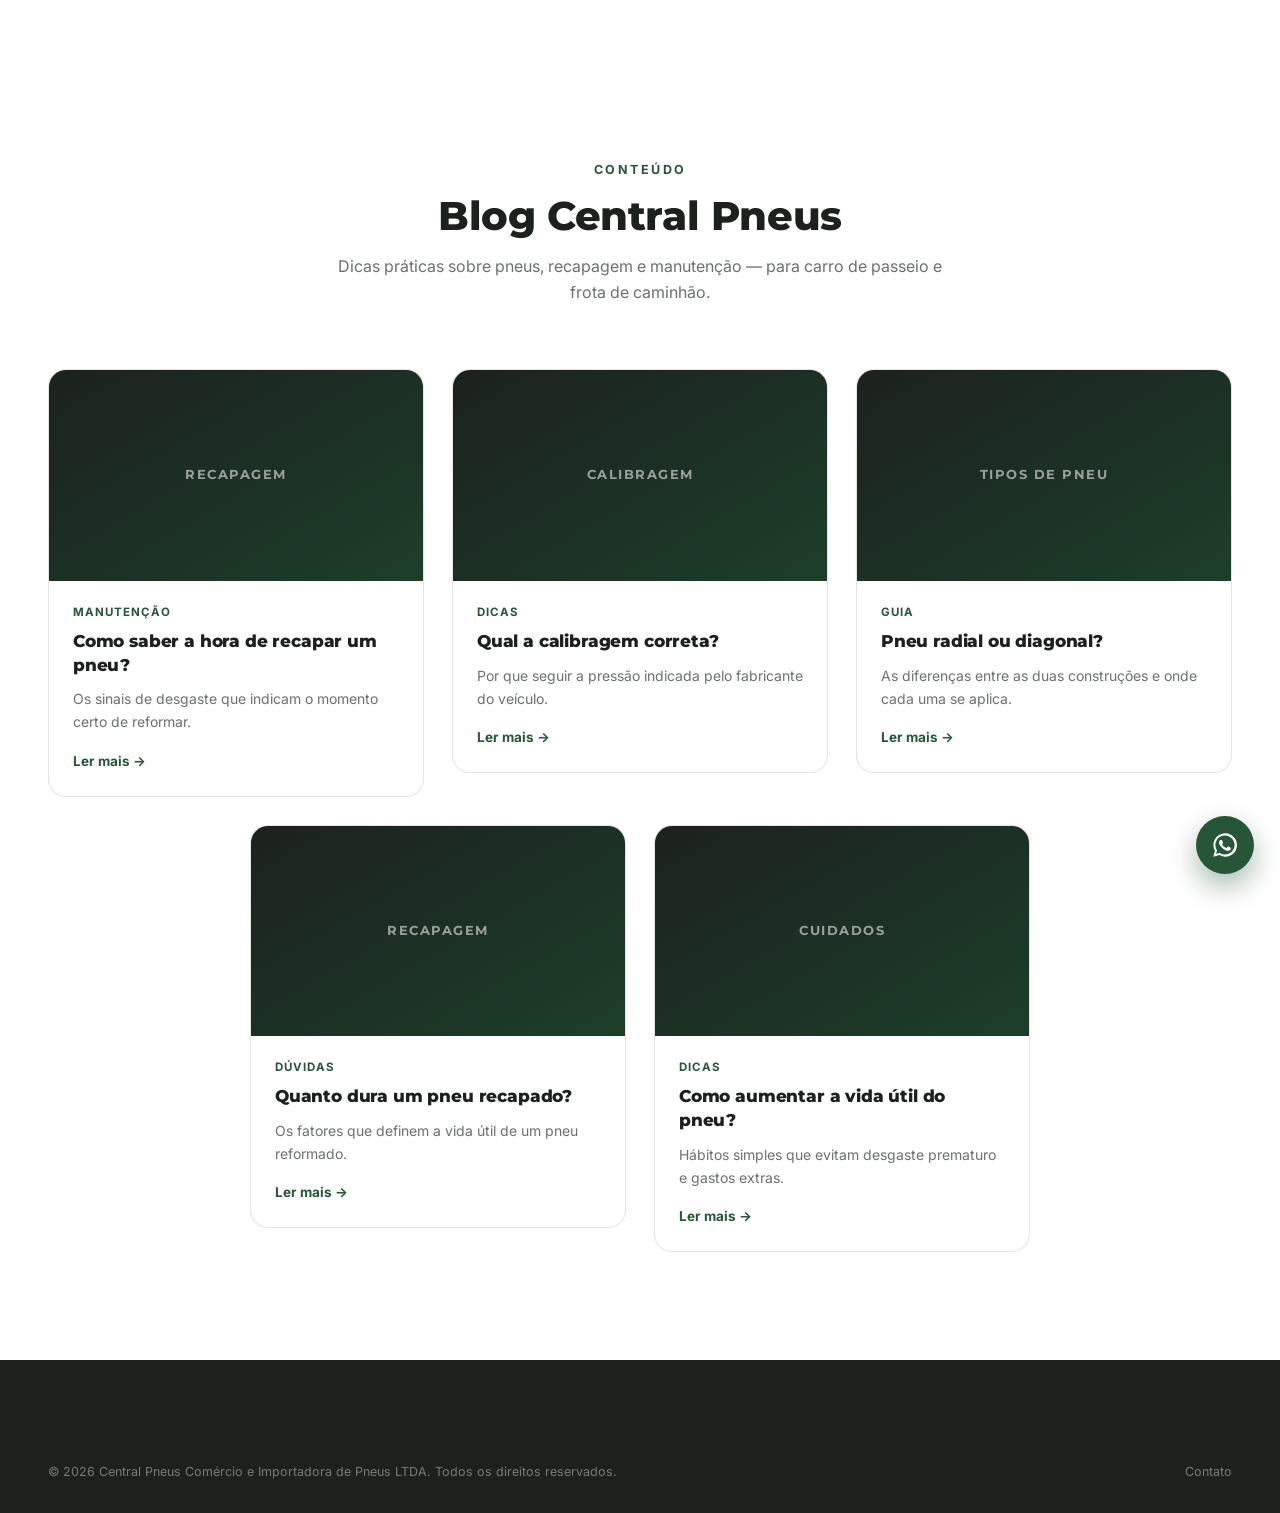
<file: blog/index.html>
<!DOCTYPE html>
<html lang="pt-BR">
<head>
<meta charset="UTF-8">
<meta name="viewport" content="width=device-width, initial-scale=1.0">
<title>Blog — Central Pneus</title>
<meta name="description" content="Dicas sobre pneus, recapagem, calibragem e manutenção — pelo blog da Central Pneus, Itabuna/BA.">
<link rel="preconnect" href="https://fonts.googleapis.com">
<link rel="preconnect" href="https://fonts.gstatic.com" crossorigin>
<link href="https://fonts.googleapis.com/css2?family=Montserrat:wght@600;700;800;900&family=Inter:wght@400;500;600;700&display=swap" rel="stylesheet">
<link rel="stylesheet" href="../css/style.css">
</head>
<body>

<header class="site-header" id="siteHeader">
  <div class="container nav-inner">
    <a href="../index.html#home" class="brand">
      <svg class="brand-mark" viewBox="0 0 44 44" fill="none" xmlns="http://www.w3.org/2000/svg" aria-hidden="true">
        <circle cx="22" cy="22" r="18" stroke="currentColor" stroke-width="2.4"/>
        <circle cx="22" cy="22" r="7.5" stroke="currentColor" stroke-width="2.4"/>
        <path d="M22 4v6.5M22 33.5V40M4 22h6.5M33.5 22H40M9.3 9.3l4.6 4.6M30.1 30.1l4.6 4.6M9.3 34.7l4.6-4.6M30.1 13.9l4.6-4.6" stroke="currentColor" stroke-width="2" stroke-linecap="round" opacity="0.6"/>
      </svg>
      <span class="brand-word">Central<strong>Pneus</strong></span>
    </a>

    <nav class="main-nav">
      <ul>
        <li class="has-submenu">
          <a href="../index.html#empresa">Empresa <svg class="caret" viewBox="0 0 10 10" fill="none"><path d="M1 3l4 4 4-4" stroke="currentColor" stroke-width="1.4"/></svg></a>
          <div class="submenu">
            <a href="../index.html#empresa">Quem somos</a>
            <a href="../index.html#empresa">Nossa estrutura</a>
            <a href="../index.html#faq">Perguntas frequentes</a>
            <a href="index.html">Blog</a>
          </div>
        </li>
        <li class="has-submenu">
          <a href="../index.html#servicos">Serviços <svg class="caret" viewBox="0 0 10 10" fill="none"><path d="M1 3l4 4 4-4" stroke="currentColor" stroke-width="1.4"/></svg></a>
          <div class="submenu">
            <a href="../index.html#servicos">Pneus novos, usados e reformados</a>
            <a href="../index.html#servicos">Recapagem de pneumáticos</a>
            <a href="../index.html#servicos">Alinhamento e balanceamento</a>
            <a href="../index.html#servicos">Borracharia especializada</a>
            <a href="../index.html#servicos">Manutenção para caminhões</a>
            <a href="../index.html#truck-center">Truck Center / Frotas</a>
          </div>
        </li>
        <li><a href="../index.html#pneus">Pneus</a></li>
        <li><a href="../index.html#recapagem">Recapagem</a></li>
        <li><a href="../index.html#truck-center">Truck Center</a></li>
        <li><a href="../index.html#galeria">Galeria</a></li>
        <li><a href="../index.html#contato">Contato</a></li>
      </ul>
    </nav>

    <div class="nav-actions">
      <a class="btn-whatsapp" href="https://wa.me/557333018133?text=Ol%C3%A1!%20Vim%20pelo%20blog%20e%20quero%20um%20or%C3%A7amento." target="_blank" rel="noopener">
        <svg viewBox="0 0 24 24"><path d="M12 2a10 10 0 0 0-8.6 15L2 22l5.2-1.4A10 10 0 1 0 12 2zm0 18.2a8.2 8.2 0 0 1-4.2-1.2l-.3-.2-3.1.8.8-3-.2-.3A8.2 8.2 0 1 1 12 20.2zm4.5-6.1c-.2-.1-1.4-.7-1.6-.8-.2-.1-.4-.1-.6.1-.2.2-.6.8-.8 1-.1.2-.3.2-.5.1a6.7 6.7 0 0 1-2-1.2 7.4 7.4 0 0 1-1.4-1.7c-.1-.2 0-.4.1-.5l.4-.4c.1-.1.2-.3.2-.4.1-.2 0-.3 0-.5l-.7-1.7c-.2-.4-.4-.4-.6-.4h-.5c-.2 0-.5.1-.7.3a2.7 2.7 0 0 0-.9 2c0 1.2.9 2.4 1 2.5.1.2 1.8 2.7 4.3 3.8.6.3 1.1.4 1.4.5.6.2 1.2.2 1.6.1.5-.1 1.4-.6 1.6-1.1.2-.5.2-1 .1-1.1-.1-.1-.2-.2-.4-.3z"/></svg>
        <span>WhatsApp</span>
      </a>
      <button class="nav-toggle" id="navToggle" aria-label="Abrir menu" aria-expanded="false">
        <span></span><span></span><span></span>
      </button>
    </div>
  </div>

  <div class="mobile-nav" id="mobileNav">
    <ul>
      <li><a href="../index.html#home">Início</a></li>
      <li><a href="../index.html#empresa">Empresa</a></li>
      <li><a href="../index.html#servicos">Serviços</a></li>
      <li><a href="../index.html#pneus">Pneus</a></li>
      <li><a href="../index.html#recapagem">Recapagem</a></li>
      <li><a href="../index.html#truck-center">Truck Center</a></li>
      <li><a href="../index.html#galeria">Galeria</a></li>
      <li><a href="index.html">Blog</a></li>
      <li><a href="../index.html#faq">Dúvidas frequentes</a></li>
      <li><a href="../index.html#contato">Contato</a></li>
    </ul>
    <div class="mobile-cta">
      <a class="btn btn-primary" href="https://wa.me/557333018133?text=Ol%C3%A1!%20Vim%20pelo%20blog%20e%20quero%20um%20or%C3%A7amento." target="_blank" rel="noopener"><span>Falar no WhatsApp</span></a>
    </div>
  </div>
</header>

<section style="padding-top:160px;">
  <div class="container">
    <span class="section-kicker">Conteúdo</span>
    <h2 class="section-title">Blog Central Pneus</h2>
    <p class="section-subtitle">Dicas práticas sobre pneus, recapagem e manutenção — para carro de passeio e frota de caminhão.</p>
    <div class="blog-grid">
      <a class="blog-card" href="como-saber-a-hora-de-recapar-um-pneu.html">
        <div class="blog-card-media">Recapagem</div>
        <div class="blog-card-body"><span class="tag">Manutenção</span><h3>Como saber a hora de recapar um pneu?</h3><p>Os sinais de desgaste que indicam o momento certo de reformar.</p><span class="read-more">Ler mais →</span></div>
      </a>
      <a class="blog-card" href="calibragem-correta-dos-pneus.html">
        <div class="blog-card-media">Calibragem</div>
        <div class="blog-card-body"><span class="tag">Dicas</span><h3>Qual a calibragem correta?</h3><p>Por que seguir a pressão indicada pelo fabricante do veículo.</p><span class="read-more">Ler mais →</span></div>
      </a>
      <a class="blog-card" href="pneu-radial-ou-diagonal.html">
        <div class="blog-card-media">Tipos de pneu</div>
        <div class="blog-card-body"><span class="tag">Guia</span><h3>Pneu radial ou diagonal?</h3><p>As diferenças entre as duas construções e onde cada uma se aplica.</p><span class="read-more">Ler mais →</span></div>
      </a>
      <a class="blog-card" href="quanto-dura-um-pneu-recapado.html">
        <div class="blog-card-media">Recapagem</div>
        <div class="blog-card-body"><span class="tag">Dúvidas</span><h3>Quanto dura um pneu recapado?</h3><p>Os fatores que definem a vida útil de um pneu reformado.</p><span class="read-more">Ler mais →</span></div>
      </a>
      <a class="blog-card" href="como-aumentar-a-vida-util-do-pneu.html">
        <div class="blog-card-media">Cuidados</div>
        <div class="blog-card-body"><span class="tag">Dicas</span><h3>Como aumentar a vida útil do pneu?</h3><p>Hábitos simples que evitam desgaste prematuro e gastos extras.</p><span class="read-more">Ler mais →</span></div>
      </a>
    </div>
  </div>
</section>

<footer class="site-footer">
  <div class="container">
    <div class="footer-bottom">
      <span>© 2026 Central Pneus Comércio e Importadora de Pneus LTDA. Todos os direitos reservados.</span>
      <a href="../index.html#contato">Contato</a>
    </div>
  </div>
</footer>

<a class="whatsapp-float" href="https://wa.me/557333018133?text=Ol%C3%A1!%20Vim%20pelo%20blog%20e%20quero%20um%20or%C3%A7amento." target="_blank" rel="noopener" aria-label="Falar no WhatsApp">
  <svg viewBox="0 0 24 24"><path d="M12 2a10 10 0 0 0-8.6 15L2 22l5.2-1.4A10 10 0 1 0 12 2zm0 18.2a8.2 8.2 0 0 1-4.2-1.2l-.3-.2-3.1.8.8-3-.2-.3A8.2 8.2 0 1 1 12 20.2zm4.5-6.1c-.2-.1-1.4-.7-1.6-.8-.2-.1-.4-.1-.6.1-.2.2-.6.8-.8 1-.1.2-.3.2-.5.1a6.7 6.7 0 0 1-2-1.2 7.4 7.4 0 0 1-1.4-1.7c-.1-.2 0-.4.1-.5l.4-.4c.1-.1.2-.3.2-.4.1-.2 0-.3 0-.5l-.7-1.7c-.2-.4-.4-.4-.6-.4h-.5c-.2 0-.5.1-.7.3a2.7 2.7 0 0 0-.9 2c0 1.2.9 2.4 1 2.5.1.2 1.8 2.7 4.3 3.8.6.3 1.1.4 1.4.5.6.2 1.2.2 1.6.1.5-.1 1.4-.6 1.6-1.1.2-.5.2-1 .1-1.1-.1-.1-.2-.2-.4-.3z"/></svg>
</a>

<script src="../js/scripts.js"></script>
</body>
</html>
</file>
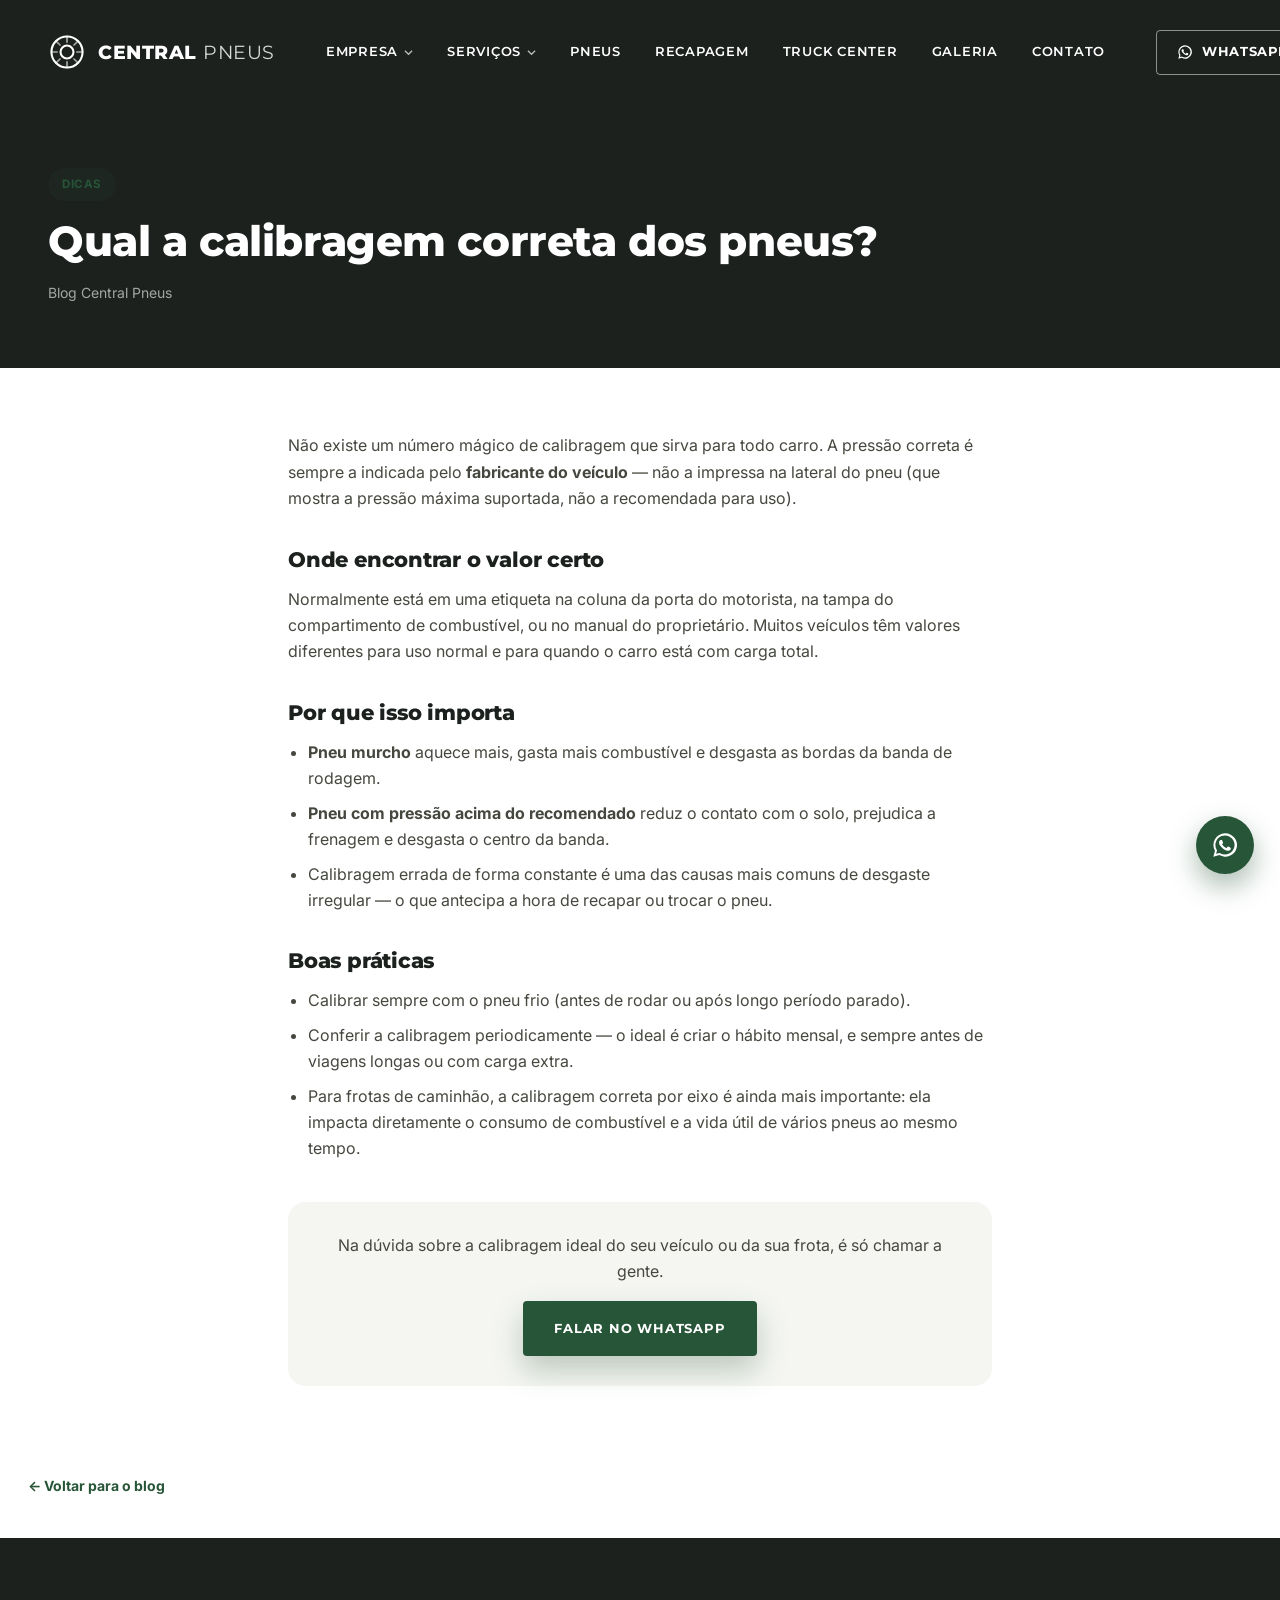
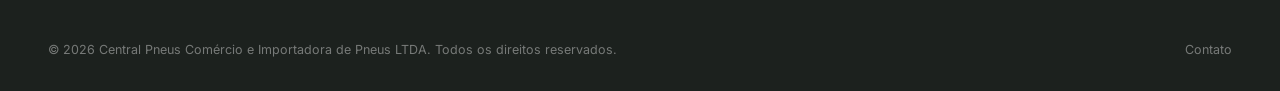
<file: blog/calibragem-correta-dos-pneus.html>
<!DOCTYPE html>
<html lang="pt-BR">
<head>
<meta charset="UTF-8">
<meta name="viewport" content="width=device-width, initial-scale=1.0">
<title>Qual a calibragem correta dos pneus? — Blog Central Pneus</title>
<meta name="description" content="Por que a calibragem certa é a indicada pelo fabricante do veículo, e como isso afeta consumo, segurança e vida útil do pneu.">
<link rel="preconnect" href="https://fonts.googleapis.com">
<link rel="preconnect" href="https://fonts.gstatic.com" crossorigin>
<link href="https://fonts.googleapis.com/css2?family=Montserrat:wght@600;700;800;900&family=Inter:wght@400;500;600;700&display=swap" rel="stylesheet">
<link rel="stylesheet" href="../css/style.css">
</head>
<body>

<header class="site-header" id="siteHeader">
  <div class="container nav-inner">
    <a href="../index.html#home" class="brand">
      <svg class="brand-mark" viewBox="0 0 44 44" fill="none" xmlns="http://www.w3.org/2000/svg" aria-hidden="true">
        <circle cx="22" cy="22" r="18" stroke="currentColor" stroke-width="2.4"/>
        <circle cx="22" cy="22" r="7.5" stroke="currentColor" stroke-width="2.4"/>
        <path d="M22 4v6.5M22 33.5V40M4 22h6.5M33.5 22H40M9.3 9.3l4.6 4.6M30.1 30.1l4.6 4.6M9.3 34.7l4.6-4.6M30.1 13.9l4.6-4.6" stroke="currentColor" stroke-width="2" stroke-linecap="round" opacity="0.6"/>
      </svg>
      <span class="brand-word">Central<strong>Pneus</strong></span>
    </a>

    <nav class="main-nav">
      <ul>
        <li class="has-submenu">
          <a href="../index.html#empresa">Empresa <svg class="caret" viewBox="0 0 10 10" fill="none"><path d="M1 3l4 4 4-4" stroke="currentColor" stroke-width="1.4"/></svg></a>
          <div class="submenu">
            <a href="../index.html#empresa">Quem somos</a>
            <a href="../index.html#empresa">Nossa estrutura</a>
            <a href="../index.html#faq">Perguntas frequentes</a>
            <a href="index.html">Blog</a>
          </div>
        </li>
        <li class="has-submenu">
          <a href="../index.html#servicos">Serviços <svg class="caret" viewBox="0 0 10 10" fill="none"><path d="M1 3l4 4 4-4" stroke="currentColor" stroke-width="1.4"/></svg></a>
          <div class="submenu">
            <a href="../index.html#servicos">Pneus novos, usados e reformados</a>
            <a href="../index.html#servicos">Recapagem de pneumáticos</a>
            <a href="../index.html#servicos">Alinhamento e balanceamento</a>
            <a href="../index.html#servicos">Borracharia especializada</a>
            <a href="../index.html#servicos">Manutenção para caminhões</a>
            <a href="../index.html#truck-center">Truck Center / Frotas</a>
          </div>
        </li>
        <li><a href="../index.html#pneus">Pneus</a></li>
        <li><a href="../index.html#recapagem">Recapagem</a></li>
        <li><a href="../index.html#truck-center">Truck Center</a></li>
        <li><a href="../index.html#galeria">Galeria</a></li>
        <li><a href="../index.html#contato">Contato</a></li>
      </ul>
    </nav>

    <div class="nav-actions">
      <a class="btn-whatsapp" href="https://wa.me/557333018133?text=Ol%C3%A1!%20Vim%20pelo%20blog%20e%20quero%20um%20or%C3%A7amento." target="_blank" rel="noopener">
        <svg viewBox="0 0 24 24"><path d="M12 2a10 10 0 0 0-8.6 15L2 22l5.2-1.4A10 10 0 1 0 12 2zm0 18.2a8.2 8.2 0 0 1-4.2-1.2l-.3-.2-3.1.8.8-3-.2-.3A8.2 8.2 0 1 1 12 20.2zm4.5-6.1c-.2-.1-1.4-.7-1.6-.8-.2-.1-.4-.1-.6.1-.2.2-.6.8-.8 1-.1.2-.3.2-.5.1a6.7 6.7 0 0 1-2-1.2 7.4 7.4 0 0 1-1.4-1.7c-.1-.2 0-.4.1-.5l.4-.4c.1-.1.2-.3.2-.4.1-.2 0-.3 0-.5l-.7-1.7c-.2-.4-.4-.4-.6-.4h-.5c-.2 0-.5.1-.7.3a2.7 2.7 0 0 0-.9 2c0 1.2.9 2.4 1 2.5.1.2 1.8 2.7 4.3 3.8.6.3 1.1.4 1.4.5.6.2 1.2.2 1.6.1.5-.1 1.4-.6 1.6-1.1.2-.5.2-1 .1-1.1-.1-.1-.2-.2-.4-.3z"/></svg>
        <span>WhatsApp</span>
      </a>
      <button class="nav-toggle" id="navToggle" aria-label="Abrir menu" aria-expanded="false">
        <span></span><span></span><span></span>
      </button>
    </div>
  </div>

  <div class="mobile-nav" id="mobileNav">
    <ul>
      <li><a href="../index.html#home">Início</a></li>
      <li><a href="../index.html#empresa">Empresa</a></li>
      <li><a href="../index.html#servicos">Serviços</a></li>
      <li><a href="../index.html#pneus">Pneus</a></li>
      <li><a href="../index.html#recapagem">Recapagem</a></li>
      <li><a href="../index.html#truck-center">Truck Center</a></li>
      <li><a href="../index.html#galeria">Galeria</a></li>
      <li><a href="index.html">Blog</a></li>
      <li><a href="../index.html#faq">Dúvidas frequentes</a></li>
      <li><a href="../index.html#contato">Contato</a></li>
    </ul>
    <div class="mobile-cta">
      <a class="btn btn-primary" href="https://wa.me/557333018133?text=Ol%C3%A1!%20Vim%20pelo%20blog%20e%20quero%20um%20or%C3%A7amento." target="_blank" rel="noopener"><span>Falar no WhatsApp</span></a>
    </div>
  </div>
</header>

<div class="post-hero">
  <div class="container">
    <span class="tag-pill">Dicas</span>
    <h1>Qual a calibragem correta dos pneus?</h1>
    <p class="post-meta">Blog Central Pneus</p>
  </div>
</div>

<article class="prose">
  <p>Não existe um número mágico de calibragem que sirva para todo carro. A pressão correta é sempre a indicada pelo <strong>fabricante do veículo</strong> — não a impressa na lateral do pneu (que mostra a pressão máxima suportada, não a recomendada para uso).</p>

  <h2>Onde encontrar o valor certo</h2>
  <p>Normalmente está em uma etiqueta na coluna da porta do motorista, na tampa do compartimento de combustível, ou no manual do proprietário. Muitos veículos têm valores diferentes para uso normal e para quando o carro está com carga total.</p>

  <h2>Por que isso importa</h2>
  <ul>
    <li><strong>Pneu murcho</strong> aquece mais, gasta mais combustível e desgasta as bordas da banda de rodagem.</li>
    <li><strong>Pneu com pressão acima do recomendado</strong> reduz o contato com o solo, prejudica a frenagem e desgasta o centro da banda.</li>
    <li>Calibragem errada de forma constante é uma das causas mais comuns de desgaste irregular — o que antecipa a hora de recapar ou trocar o pneu.</li>
  </ul>

  <h2>Boas práticas</h2>
  <ul>
    <li>Calibrar sempre com o pneu frio (antes de rodar ou após longo período parado).</li>
    <li>Conferir a calibragem periodicamente — o ideal é criar o hábito mensal, e sempre antes de viagens longas ou com carga extra.</li>
    <li>Para frotas de caminhão, a calibragem correta por eixo é ainda mais importante: ela impacta diretamente o consumo de combustível e a vida útil de vários pneus ao mesmo tempo.</li>
  </ul>

  <div class="cta-box">
    <p>Na dúvida sobre a calibragem ideal do seu veículo ou da sua frota, é só chamar a gente.</p>
    <a class="btn btn-primary" href="https://wa.me/557333018133?text=Ol%C3%A1!%20Tenho%20uma%20d%C3%BAvida%20sobre%20calibragem%20de%20pneus." target="_blank" rel="noopener"><span>Falar no WhatsApp</span></a>
  </div>
</article>

<a href="index.html" class="back-link">← Voltar para o blog</a>

<footer class="site-footer" style="margin-top:40px;">
  <div class="container">
    <div class="footer-bottom">
      <span>© 2026 Central Pneus Comércio e Importadora de Pneus LTDA. Todos os direitos reservados.</span>
      <a href="../index.html#contato">Contato</a>
    </div>
  </div>
</footer>

<a class="whatsapp-float" href="https://wa.me/557333018133?text=Ol%C3%A1!%20Vim%20pelo%20blog%20e%20quero%20um%20or%C3%A7amento." target="_blank" rel="noopener" aria-label="Falar no WhatsApp">
  <svg viewBox="0 0 24 24"><path d="M12 2a10 10 0 0 0-8.6 15L2 22l5.2-1.4A10 10 0 1 0 12 2zm0 18.2a8.2 8.2 0 0 1-4.2-1.2l-.3-.2-3.1.8.8-3-.2-.3A8.2 8.2 0 1 1 12 20.2zm4.5-6.1c-.2-.1-1.4-.7-1.6-.8-.2-.1-.4-.1-.6.1-.2.2-.6.8-.8 1-.1.2-.3.2-.5.1a6.7 6.7 0 0 1-2-1.2 7.4 7.4 0 0 1-1.4-1.7c-.1-.2 0-.4.1-.5l.4-.4c.1-.1.2-.3.2-.4.1-.2 0-.3 0-.5l-.7-1.7c-.2-.4-.4-.4-.6-.4h-.5c-.2 0-.5.1-.7.3a2.7 2.7 0 0 0-.9 2c0 1.2.9 2.4 1 2.5.1.2 1.8 2.7 4.3 3.8.6.3 1.1.4 1.4.5.6.2 1.2.2 1.6.1.5-.1 1.4-.6 1.6-1.1.2-.5.2-1 .1-1.1-.1-.1-.2-.2-.4-.3z"/></svg>
</a>

<script src="../js/scripts.js"></script>
</body>
</html>
</file>
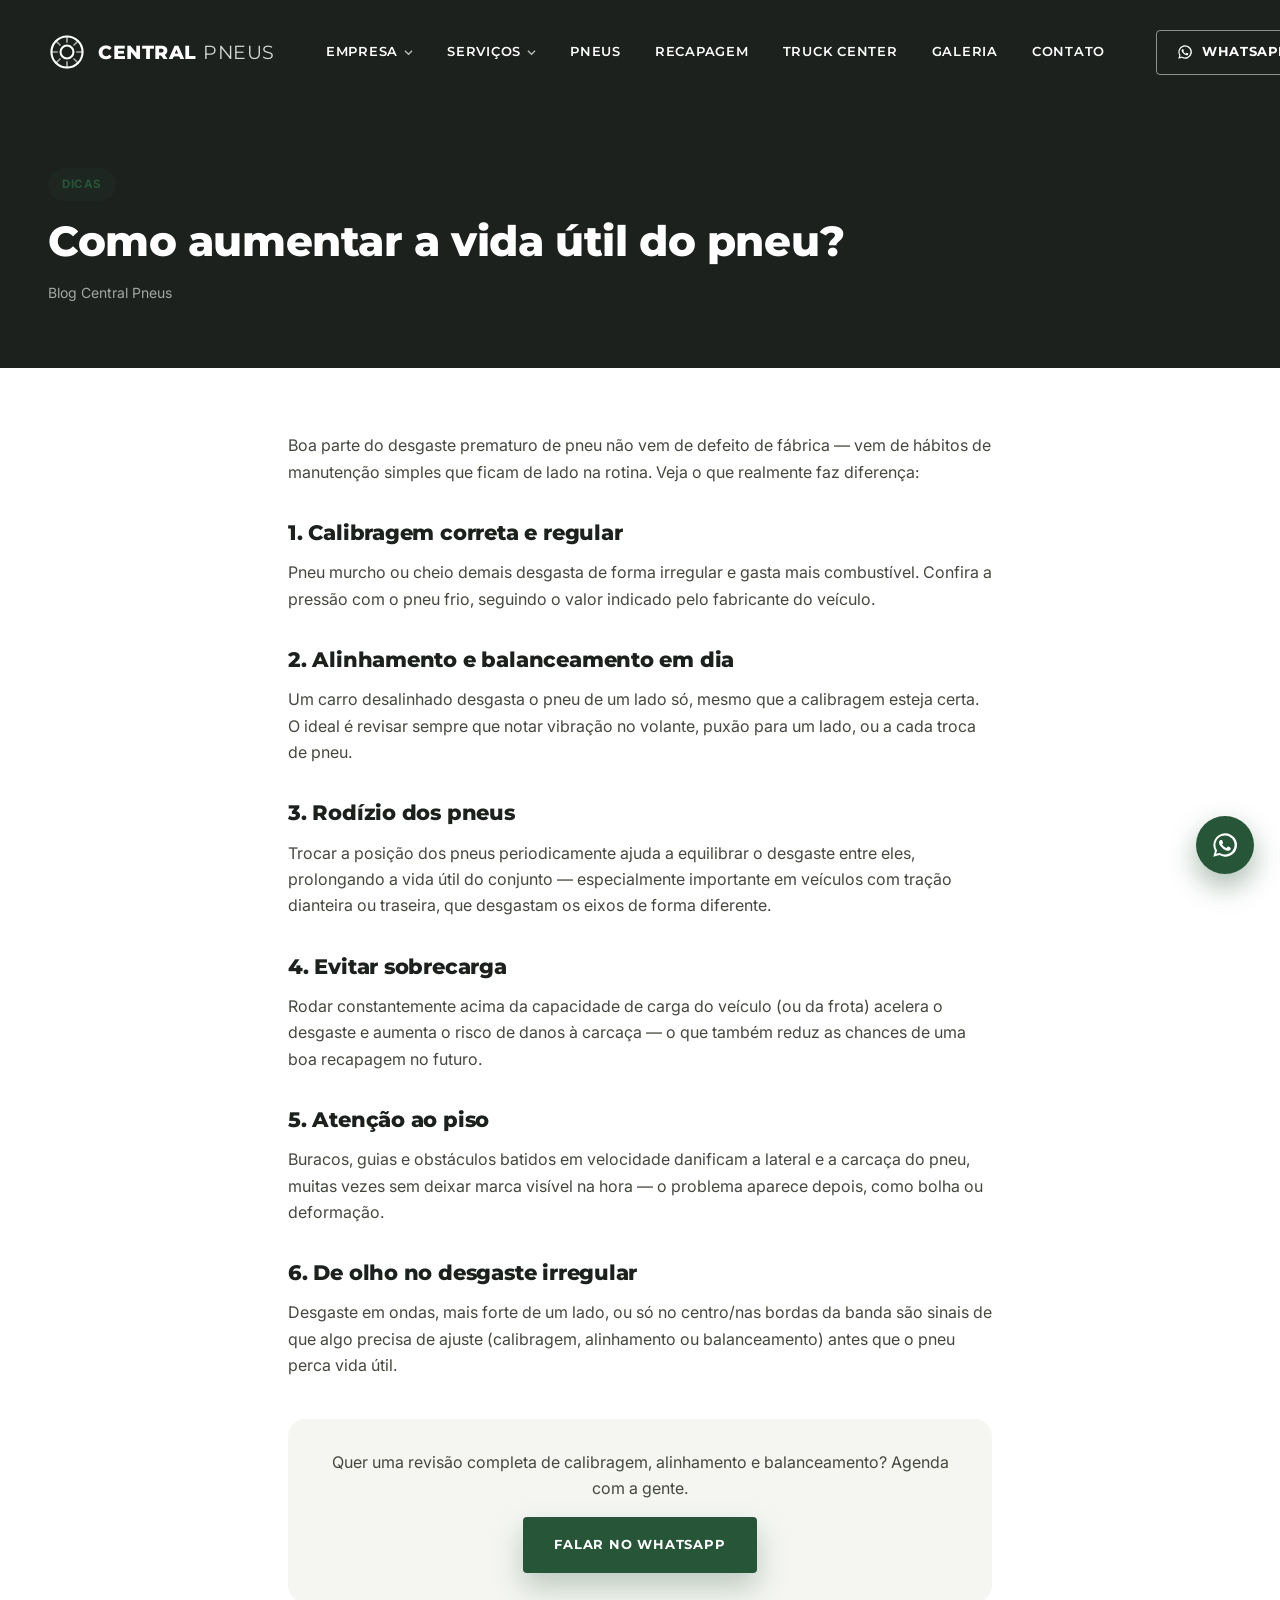
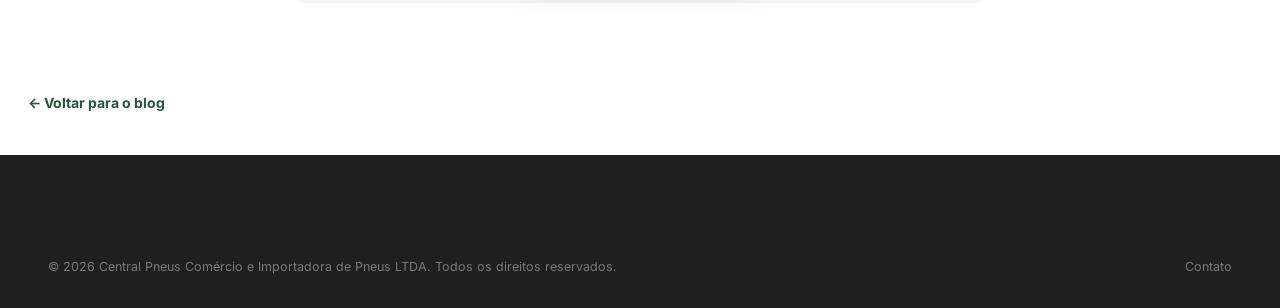
<file: blog/como-aumentar-a-vida-util-do-pneu.html>
<!DOCTYPE html>
<html lang="pt-BR">
<head>
<meta charset="UTF-8">
<meta name="viewport" content="width=device-width, initial-scale=1.0">
<title>Como aumentar a vida útil do pneu? — Blog Central Pneus</title>
<meta name="description" content="Hábitos simples de manutenção que evitam desgaste prematuro e gastos extras com pneus.">
<link rel="preconnect" href="https://fonts.googleapis.com">
<link rel="preconnect" href="https://fonts.gstatic.com" crossorigin>
<link href="https://fonts.googleapis.com/css2?family=Montserrat:wght@600;700;800;900&family=Inter:wght@400;500;600;700&display=swap" rel="stylesheet">
<link rel="stylesheet" href="../css/style.css">
</head>
<body>

<header class="site-header" id="siteHeader">
  <div class="container nav-inner">
    <a href="../index.html#home" class="brand">
      <svg class="brand-mark" viewBox="0 0 44 44" fill="none" xmlns="http://www.w3.org/2000/svg" aria-hidden="true">
        <circle cx="22" cy="22" r="18" stroke="currentColor" stroke-width="2.4"/>
        <circle cx="22" cy="22" r="7.5" stroke="currentColor" stroke-width="2.4"/>
        <path d="M22 4v6.5M22 33.5V40M4 22h6.5M33.5 22H40M9.3 9.3l4.6 4.6M30.1 30.1l4.6 4.6M9.3 34.7l4.6-4.6M30.1 13.9l4.6-4.6" stroke="currentColor" stroke-width="2" stroke-linecap="round" opacity="0.6"/>
      </svg>
      <span class="brand-word">Central<strong>Pneus</strong></span>
    </a>

    <nav class="main-nav">
      <ul>
        <li class="has-submenu">
          <a href="../index.html#empresa">Empresa <svg class="caret" viewBox="0 0 10 10" fill="none"><path d="M1 3l4 4 4-4" stroke="currentColor" stroke-width="1.4"/></svg></a>
          <div class="submenu">
            <a href="../index.html#empresa">Quem somos</a>
            <a href="../index.html#empresa">Nossa estrutura</a>
            <a href="../index.html#faq">Perguntas frequentes</a>
            <a href="index.html">Blog</a>
          </div>
        </li>
        <li class="has-submenu">
          <a href="../index.html#servicos">Serviços <svg class="caret" viewBox="0 0 10 10" fill="none"><path d="M1 3l4 4 4-4" stroke="currentColor" stroke-width="1.4"/></svg></a>
          <div class="submenu">
            <a href="../index.html#servicos">Pneus novos, usados e reformados</a>
            <a href="../index.html#servicos">Recapagem de pneumáticos</a>
            <a href="../index.html#servicos">Alinhamento e balanceamento</a>
            <a href="../index.html#servicos">Borracharia especializada</a>
            <a href="../index.html#servicos">Manutenção para caminhões</a>
            <a href="../index.html#truck-center">Truck Center / Frotas</a>
          </div>
        </li>
        <li><a href="../index.html#pneus">Pneus</a></li>
        <li><a href="../index.html#recapagem">Recapagem</a></li>
        <li><a href="../index.html#truck-center">Truck Center</a></li>
        <li><a href="../index.html#galeria">Galeria</a></li>
        <li><a href="../index.html#contato">Contato</a></li>
      </ul>
    </nav>

    <div class="nav-actions">
      <a class="btn-whatsapp" href="https://wa.me/557333018133?text=Ol%C3%A1!%20Vim%20pelo%20blog%20e%20quero%20um%20or%C3%A7amento." target="_blank" rel="noopener">
        <svg viewBox="0 0 24 24"><path d="M12 2a10 10 0 0 0-8.6 15L2 22l5.2-1.4A10 10 0 1 0 12 2zm0 18.2a8.2 8.2 0 0 1-4.2-1.2l-.3-.2-3.1.8.8-3-.2-.3A8.2 8.2 0 1 1 12 20.2zm4.5-6.1c-.2-.1-1.4-.7-1.6-.8-.2-.1-.4-.1-.6.1-.2.2-.6.8-.8 1-.1.2-.3.2-.5.1a6.7 6.7 0 0 1-2-1.2 7.4 7.4 0 0 1-1.4-1.7c-.1-.2 0-.4.1-.5l.4-.4c.1-.1.2-.3.2-.4.1-.2 0-.3 0-.5l-.7-1.7c-.2-.4-.4-.4-.6-.4h-.5c-.2 0-.5.1-.7.3a2.7 2.7 0 0 0-.9 2c0 1.2.9 2.4 1 2.5.1.2 1.8 2.7 4.3 3.8.6.3 1.1.4 1.4.5.6.2 1.2.2 1.6.1.5-.1 1.4-.6 1.6-1.1.2-.5.2-1 .1-1.1-.1-.1-.2-.2-.4-.3z"/></svg>
        <span>WhatsApp</span>
      </a>
      <button class="nav-toggle" id="navToggle" aria-label="Abrir menu" aria-expanded="false">
        <span></span><span></span><span></span>
      </button>
    </div>
  </div>

  <div class="mobile-nav" id="mobileNav">
    <ul>
      <li><a href="../index.html#home">Início</a></li>
      <li><a href="../index.html#empresa">Empresa</a></li>
      <li><a href="../index.html#servicos">Serviços</a></li>
      <li><a href="../index.html#pneus">Pneus</a></li>
      <li><a href="../index.html#recapagem">Recapagem</a></li>
      <li><a href="../index.html#truck-center">Truck Center</a></li>
      <li><a href="../index.html#galeria">Galeria</a></li>
      <li><a href="index.html">Blog</a></li>
      <li><a href="../index.html#faq">Dúvidas frequentes</a></li>
      <li><a href="../index.html#contato">Contato</a></li>
    </ul>
    <div class="mobile-cta">
      <a class="btn btn-primary" href="https://wa.me/557333018133?text=Ol%C3%A1!%20Vim%20pelo%20blog%20e%20quero%20um%20or%C3%A7amento." target="_blank" rel="noopener"><span>Falar no WhatsApp</span></a>
    </div>
  </div>
</header>

<div class="post-hero">
  <div class="container">
    <span class="tag-pill">Dicas</span>
    <h1>Como aumentar a vida útil do pneu?</h1>
    <p class="post-meta">Blog Central Pneus</p>
  </div>
</div>

<article class="prose">
  <p>Boa parte do desgaste prematuro de pneu não vem de defeito de fábrica — vem de hábitos de manutenção simples que ficam de lado na rotina. Veja o que realmente faz diferença:</p>

  <h2>1. Calibragem correta e regular</h2>
  <p>Pneu murcho ou cheio demais desgasta de forma irregular e gasta mais combustível. Confira a pressão com o pneu frio, seguindo o valor indicado pelo fabricante do veículo.</p>

  <h2>2. Alinhamento e balanceamento em dia</h2>
  <p>Um carro desalinhado desgasta o pneu de um lado só, mesmo que a calibragem esteja certa. O ideal é revisar sempre que notar vibração no volante, puxão para um lado, ou a cada troca de pneu.</p>

  <h2>3. Rodízio dos pneus</h2>
  <p>Trocar a posição dos pneus periodicamente ajuda a equilibrar o desgaste entre eles, prolongando a vida útil do conjunto — especialmente importante em veículos com tração dianteira ou traseira, que desgastam os eixos de forma diferente.</p>

  <h2>4. Evitar sobrecarga</h2>
  <p>Rodar constantemente acima da capacidade de carga do veículo (ou da frota) acelera o desgaste e aumenta o risco de danos à carcaça — o que também reduz as chances de uma boa recapagem no futuro.</p>

  <h2>5. Atenção ao piso</h2>
  <p>Buracos, guias e obstáculos batidos em velocidade danificam a lateral e a carcaça do pneu, muitas vezes sem deixar marca visível na hora — o problema aparece depois, como bolha ou deformação.</p>

  <h2>6. De olho no desgaste irregular</h2>
  <p>Desgaste em ondas, mais forte de um lado, ou só no centro/nas bordas da banda são sinais de que algo precisa de ajuste (calibragem, alinhamento ou balanceamento) antes que o pneu perca vida útil.</p>

  <div class="cta-box">
    <p>Quer uma revisão completa de calibragem, alinhamento e balanceamento? Agenda com a gente.</p>
    <a class="btn btn-primary" href="https://wa.me/557333018133?text=Ol%C3%A1!%20Quero%20agendar%20uma%20revis%C3%A3o%20de%20pneus." target="_blank" rel="noopener"><span>Falar no WhatsApp</span></a>
  </div>
</article>

<a href="index.html" class="back-link">← Voltar para o blog</a>

<footer class="site-footer" style="margin-top:40px;">
  <div class="container">
    <div class="footer-bottom">
      <span>© 2026 Central Pneus Comércio e Importadora de Pneus LTDA. Todos os direitos reservados.</span>
      <a href="../index.html#contato">Contato</a>
    </div>
  </div>
</footer>

<a class="whatsapp-float" href="https://wa.me/557333018133?text=Ol%C3%A1!%20Vim%20pelo%20blog%20e%20quero%20um%20or%C3%A7amento." target="_blank" rel="noopener" aria-label="Falar no WhatsApp">
  <svg viewBox="0 0 24 24"><path d="M12 2a10 10 0 0 0-8.6 15L2 22l5.2-1.4A10 10 0 1 0 12 2zm0 18.2a8.2 8.2 0 0 1-4.2-1.2l-.3-.2-3.1.8.8-3-.2-.3A8.2 8.2 0 1 1 12 20.2zm4.5-6.1c-.2-.1-1.4-.7-1.6-.8-.2-.1-.4-.1-.6.1-.2.2-.6.8-.8 1-.1.2-.3.2-.5.1a6.7 6.7 0 0 1-2-1.2 7.4 7.4 0 0 1-1.4-1.7c-.1-.2 0-.4.1-.5l.4-.4c.1-.1.2-.3.2-.4.1-.2 0-.3 0-.5l-.7-1.7c-.2-.4-.4-.4-.6-.4h-.5c-.2 0-.5.1-.7.3a2.7 2.7 0 0 0-.9 2c0 1.2.9 2.4 1 2.5.1.2 1.8 2.7 4.3 3.8.6.3 1.1.4 1.4.5.6.2 1.2.2 1.6.1.5-.1 1.4-.6 1.6-1.1.2-.5.2-1 .1-1.1-.1-.1-.2-.2-.4-.3z"/></svg>
</a>

<script src="../js/scripts.js"></script>
</body>
</html>
</file>
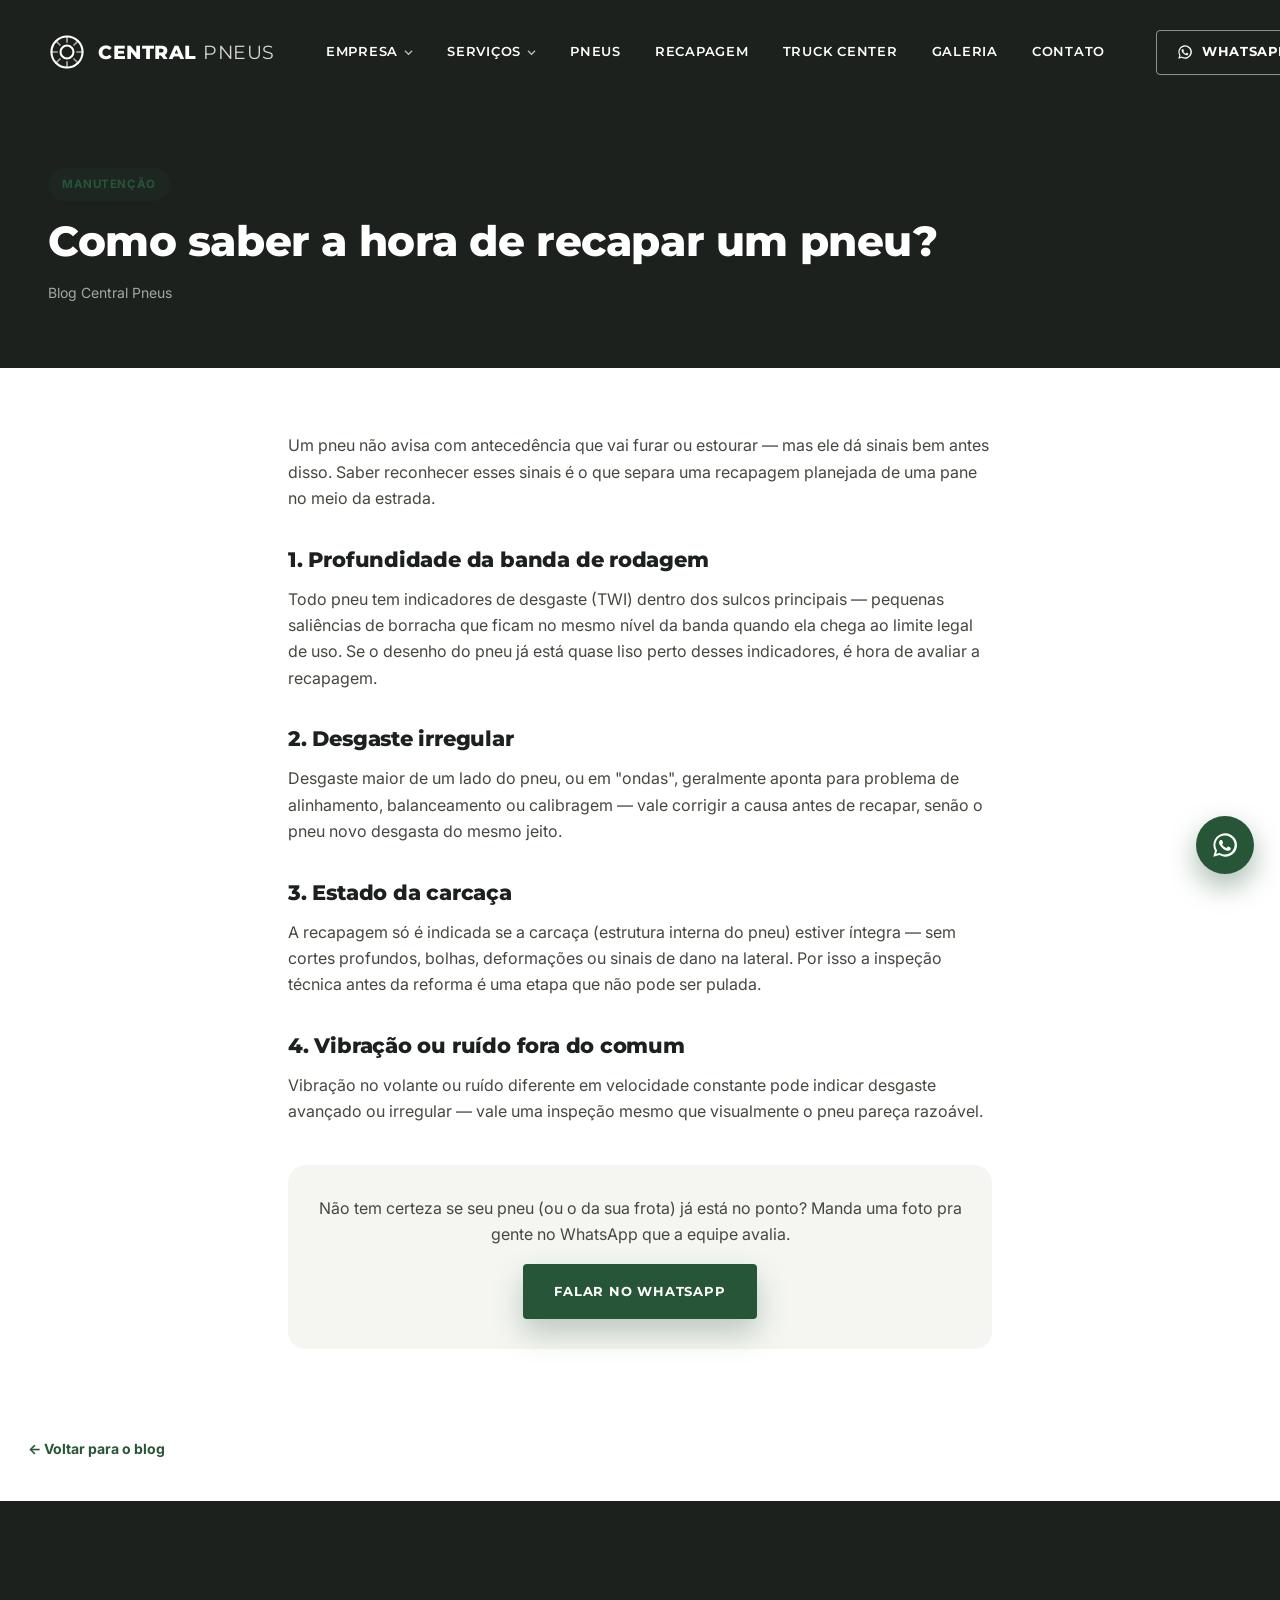
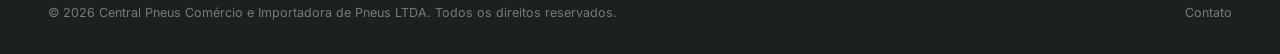
<file: blog/como-saber-a-hora-de-recapar-um-pneu.html>
<!DOCTYPE html>
<html lang="pt-BR">
<head>
<meta charset="UTF-8">
<meta name="viewport" content="width=device-width, initial-scale=1.0">
<title>Como saber a hora de recapar um pneu? — Blog Central Pneus</title>
<meta name="description" content="Os principais sinais de desgaste que indicam que um pneu está pronto para a recapagem.">
<link rel="preconnect" href="https://fonts.googleapis.com">
<link rel="preconnect" href="https://fonts.gstatic.com" crossorigin>
<link href="https://fonts.googleapis.com/css2?family=Montserrat:wght@600;700;800;900&family=Inter:wght@400;500;600;700&display=swap" rel="stylesheet">
<link rel="stylesheet" href="../css/style.css">
</head>
<body>

<header class="site-header" id="siteHeader">
  <div class="container nav-inner">
    <a href="../index.html#home" class="brand">
      <svg class="brand-mark" viewBox="0 0 44 44" fill="none" xmlns="http://www.w3.org/2000/svg" aria-hidden="true">
        <circle cx="22" cy="22" r="18" stroke="currentColor" stroke-width="2.4"/>
        <circle cx="22" cy="22" r="7.5" stroke="currentColor" stroke-width="2.4"/>
        <path d="M22 4v6.5M22 33.5V40M4 22h6.5M33.5 22H40M9.3 9.3l4.6 4.6M30.1 30.1l4.6 4.6M9.3 34.7l4.6-4.6M30.1 13.9l4.6-4.6" stroke="currentColor" stroke-width="2" stroke-linecap="round" opacity="0.6"/>
      </svg>
      <span class="brand-word">Central<strong>Pneus</strong></span>
    </a>

    <nav class="main-nav">
      <ul>
        <li class="has-submenu">
          <a href="../index.html#empresa">Empresa <svg class="caret" viewBox="0 0 10 10" fill="none"><path d="M1 3l4 4 4-4" stroke="currentColor" stroke-width="1.4"/></svg></a>
          <div class="submenu">
            <a href="../index.html#empresa">Quem somos</a>
            <a href="../index.html#empresa">Nossa estrutura</a>
            <a href="../index.html#faq">Perguntas frequentes</a>
            <a href="index.html">Blog</a>
          </div>
        </li>
        <li class="has-submenu">
          <a href="../index.html#servicos">Serviços <svg class="caret" viewBox="0 0 10 10" fill="none"><path d="M1 3l4 4 4-4" stroke="currentColor" stroke-width="1.4"/></svg></a>
          <div class="submenu">
            <a href="../index.html#servicos">Pneus novos, usados e reformados</a>
            <a href="../index.html#servicos">Recapagem de pneumáticos</a>
            <a href="../index.html#servicos">Alinhamento e balanceamento</a>
            <a href="../index.html#servicos">Borracharia especializada</a>
            <a href="../index.html#servicos">Manutenção para caminhões</a>
            <a href="../index.html#truck-center">Truck Center / Frotas</a>
          </div>
        </li>
        <li><a href="../index.html#pneus">Pneus</a></li>
        <li><a href="../index.html#recapagem">Recapagem</a></li>
        <li><a href="../index.html#truck-center">Truck Center</a></li>
        <li><a href="../index.html#galeria">Galeria</a></li>
        <li><a href="../index.html#contato">Contato</a></li>
      </ul>
    </nav>

    <div class="nav-actions">
      <a class="btn-whatsapp" href="https://wa.me/557333018133?text=Ol%C3%A1!%20Vim%20pelo%20blog%20e%20quero%20um%20or%C3%A7amento." target="_blank" rel="noopener">
        <svg viewBox="0 0 24 24"><path d="M12 2a10 10 0 0 0-8.6 15L2 22l5.2-1.4A10 10 0 1 0 12 2zm0 18.2a8.2 8.2 0 0 1-4.2-1.2l-.3-.2-3.1.8.8-3-.2-.3A8.2 8.2 0 1 1 12 20.2zm4.5-6.1c-.2-.1-1.4-.7-1.6-.8-.2-.1-.4-.1-.6.1-.2.2-.6.8-.8 1-.1.2-.3.2-.5.1a6.7 6.7 0 0 1-2-1.2 7.4 7.4 0 0 1-1.4-1.7c-.1-.2 0-.4.1-.5l.4-.4c.1-.1.2-.3.2-.4.1-.2 0-.3 0-.5l-.7-1.7c-.2-.4-.4-.4-.6-.4h-.5c-.2 0-.5.1-.7.3a2.7 2.7 0 0 0-.9 2c0 1.2.9 2.4 1 2.5.1.2 1.8 2.7 4.3 3.8.6.3 1.1.4 1.4.5.6.2 1.2.2 1.6.1.5-.1 1.4-.6 1.6-1.1.2-.5.2-1 .1-1.1-.1-.1-.2-.2-.4-.3z"/></svg>
        <span>WhatsApp</span>
      </a>
      <button class="nav-toggle" id="navToggle" aria-label="Abrir menu" aria-expanded="false">
        <span></span><span></span><span></span>
      </button>
    </div>
  </div>

  <div class="mobile-nav" id="mobileNav">
    <ul>
      <li><a href="../index.html#home">Início</a></li>
      <li><a href="../index.html#empresa">Empresa</a></li>
      <li><a href="../index.html#servicos">Serviços</a></li>
      <li><a href="../index.html#pneus">Pneus</a></li>
      <li><a href="../index.html#recapagem">Recapagem</a></li>
      <li><a href="../index.html#truck-center">Truck Center</a></li>
      <li><a href="../index.html#galeria">Galeria</a></li>
      <li><a href="index.html">Blog</a></li>
      <li><a href="../index.html#faq">Dúvidas frequentes</a></li>
      <li><a href="../index.html#contato">Contato</a></li>
    </ul>
    <div class="mobile-cta">
      <a class="btn btn-primary" href="https://wa.me/557333018133?text=Ol%C3%A1!%20Vim%20pelo%20blog%20e%20quero%20um%20or%C3%A7amento." target="_blank" rel="noopener"><span>Falar no WhatsApp</span></a>
    </div>
  </div>
</header>

<div class="post-hero">
  <div class="container">
    <span class="tag-pill">Manutenção</span>
    <h1>Como saber a hora de recapar um pneu?</h1>
    <p class="post-meta">Blog Central Pneus</p>
  </div>
</div>

<article class="prose">
  <p>Um pneu não avisa com antecedência que vai furar ou estourar — mas ele dá sinais bem antes disso. Saber reconhecer esses sinais é o que separa uma recapagem planejada de uma pane no meio da estrada.</p>

  <h2>1. Profundidade da banda de rodagem</h2>
  <p>Todo pneu tem indicadores de desgaste (TWI) dentro dos sulcos principais — pequenas saliências de borracha que ficam no mesmo nível da banda quando ela chega ao limite legal de uso. Se o desenho do pneu já está quase liso perto desses indicadores, é hora de avaliar a recapagem.</p>

  <h2>2. Desgaste irregular</h2>
  <p>Desgaste maior de um lado do pneu, ou em "ondas", geralmente aponta para problema de alinhamento, balanceamento ou calibragem — vale corrigir a causa antes de recapar, senão o pneu novo desgasta do mesmo jeito.</p>

  <h2>3. Estado da carcaça</h2>
  <p>A recapagem só é indicada se a carcaça (estrutura interna do pneu) estiver íntegra — sem cortes profundos, bolhas, deformações ou sinais de dano na lateral. Por isso a inspeção técnica antes da reforma é uma etapa que não pode ser pulada.</p>

  <h2>4. Vibração ou ruído fora do comum</h2>
  <p>Vibração no volante ou ruído diferente em velocidade constante pode indicar desgaste avançado ou irregular — vale uma inspeção mesmo que visualmente o pneu pareça razoável.</p>

  <div class="cta-box">
    <p>Não tem certeza se seu pneu (ou o da sua frota) já está no ponto? Manda uma foto pra gente no WhatsApp que a equipe avalia.</p>
    <a class="btn btn-primary" href="https://wa.me/557333018133?text=Ol%C3%A1!%20Quero%20saber%20se%20meu%20pneu%20est%C3%A1%20na%20hora%20de%20recapar." target="_blank" rel="noopener"><span>Falar no WhatsApp</span></a>
  </div>
</article>

<a href="index.html" class="back-link">← Voltar para o blog</a>

<footer class="site-footer" style="margin-top:40px;">
  <div class="container">
    <div class="footer-bottom">
      <span>© 2026 Central Pneus Comércio e Importadora de Pneus LTDA. Todos os direitos reservados.</span>
      <a href="../index.html#contato">Contato</a>
    </div>
  </div>
</footer>

<a class="whatsapp-float" href="https://wa.me/557333018133?text=Ol%C3%A1!%20Vim%20pelo%20blog%20e%20quero%20um%20or%C3%A7amento." target="_blank" rel="noopener" aria-label="Falar no WhatsApp">
  <svg viewBox="0 0 24 24"><path d="M12 2a10 10 0 0 0-8.6 15L2 22l5.2-1.4A10 10 0 1 0 12 2zm0 18.2a8.2 8.2 0 0 1-4.2-1.2l-.3-.2-3.1.8.8-3-.2-.3A8.2 8.2 0 1 1 12 20.2zm4.5-6.1c-.2-.1-1.4-.7-1.6-.8-.2-.1-.4-.1-.6.1-.2.2-.6.8-.8 1-.1.2-.3.2-.5.1a6.7 6.7 0 0 1-2-1.2 7.4 7.4 0 0 1-1.4-1.7c-.1-.2 0-.4.1-.5l.4-.4c.1-.1.2-.3.2-.4.1-.2 0-.3 0-.5l-.7-1.7c-.2-.4-.4-.4-.6-.4h-.5c-.2 0-.5.1-.7.3a2.7 2.7 0 0 0-.9 2c0 1.2.9 2.4 1 2.5.1.2 1.8 2.7 4.3 3.8.6.3 1.1.4 1.4.5.6.2 1.2.2 1.6.1.5-.1 1.4-.6 1.6-1.1.2-.5.2-1 .1-1.1-.1-.1-.2-.2-.4-.3z"/></svg>
</a>

<script src="../js/scripts.js"></script>
</body>
</html>
</file>
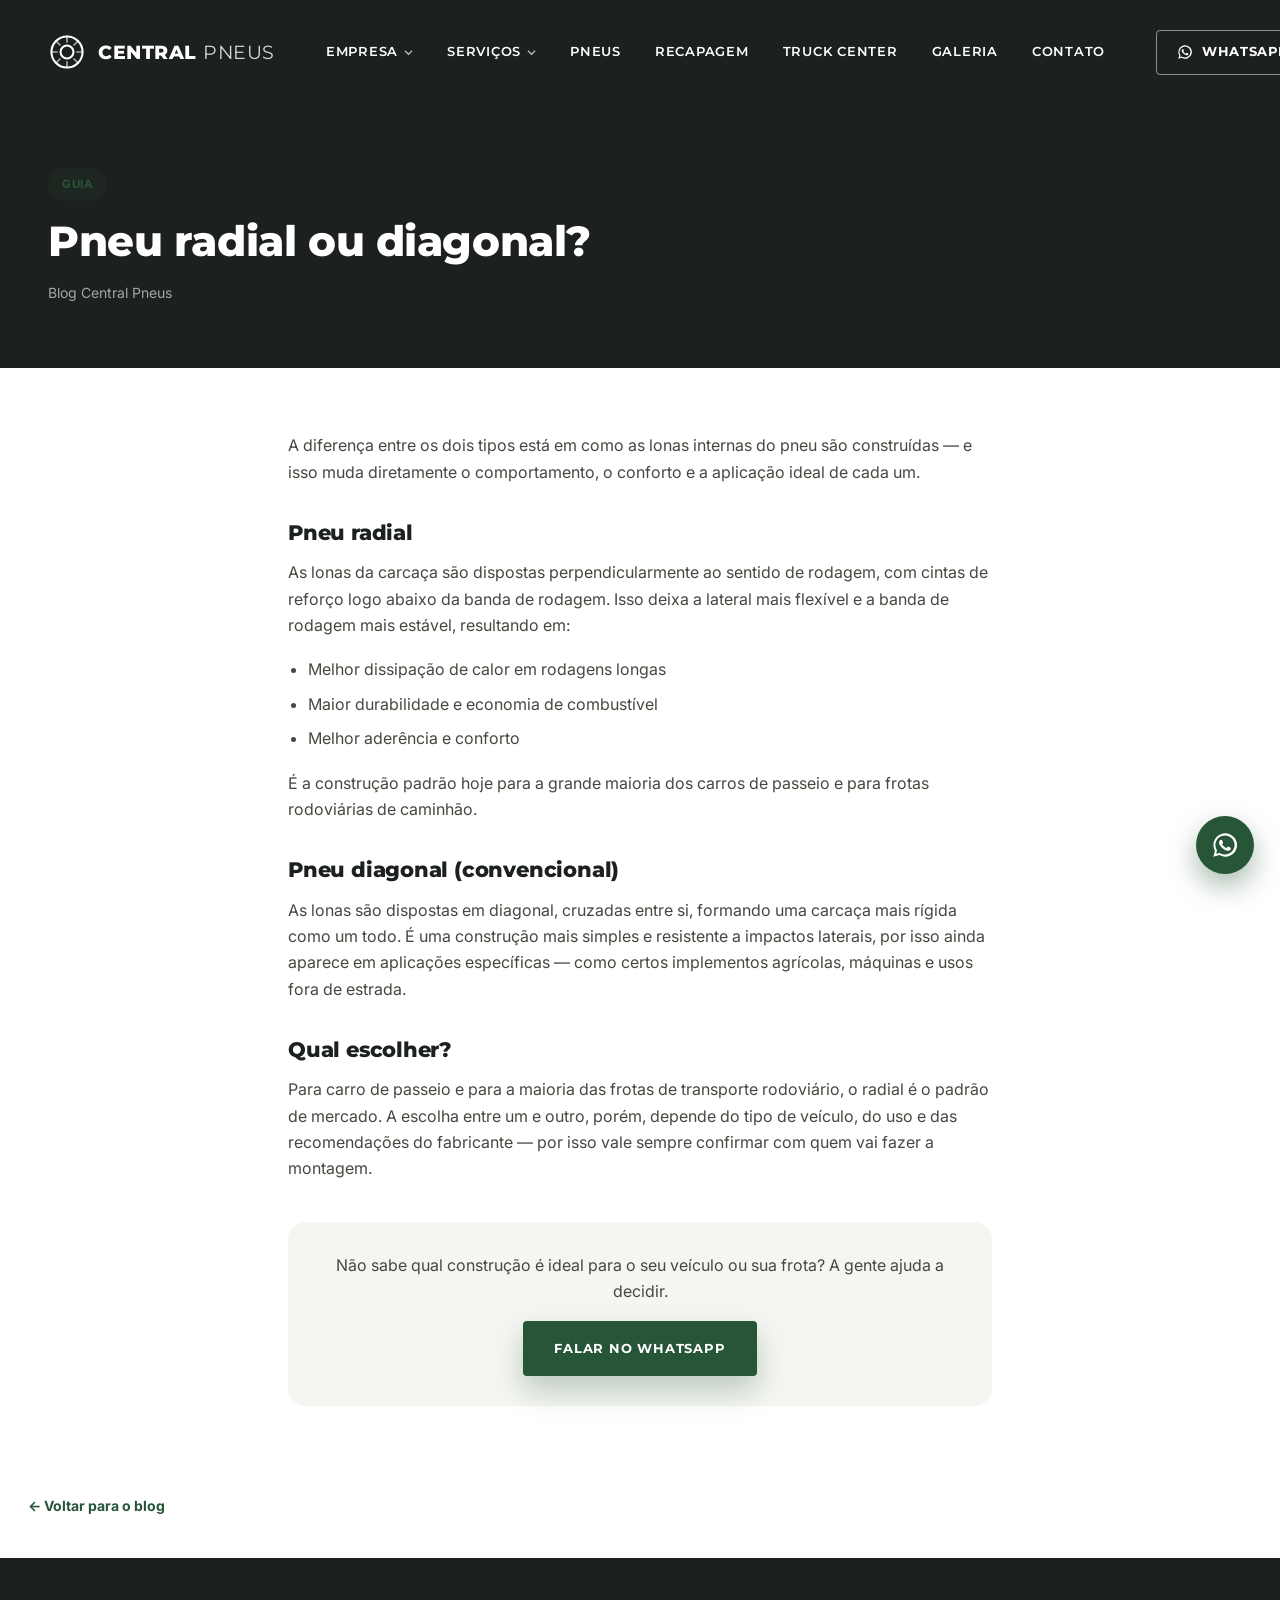
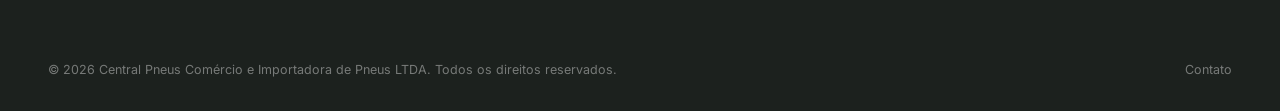
<file: blog/pneu-radial-ou-diagonal.html>
<!DOCTYPE html>
<html lang="pt-BR">
<head>
<meta charset="UTF-8">
<meta name="viewport" content="width=device-width, initial-scale=1.0">
<title>Pneu radial ou diagonal? — Blog Central Pneus</title>
<meta name="description" content="Entenda a diferença entre a construção radial e diagonal de pneus e onde cada uma se aplica melhor.">
<link rel="preconnect" href="https://fonts.googleapis.com">
<link rel="preconnect" href="https://fonts.gstatic.com" crossorigin>
<link href="https://fonts.googleapis.com/css2?family=Montserrat:wght@600;700;800;900&family=Inter:wght@400;500;600;700&display=swap" rel="stylesheet">
<link rel="stylesheet" href="../css/style.css">
</head>
<body>

<header class="site-header" id="siteHeader">
  <div class="container nav-inner">
    <a href="../index.html#home" class="brand">
      <svg class="brand-mark" viewBox="0 0 44 44" fill="none" xmlns="http://www.w3.org/2000/svg" aria-hidden="true">
        <circle cx="22" cy="22" r="18" stroke="currentColor" stroke-width="2.4"/>
        <circle cx="22" cy="22" r="7.5" stroke="currentColor" stroke-width="2.4"/>
        <path d="M22 4v6.5M22 33.5V40M4 22h6.5M33.5 22H40M9.3 9.3l4.6 4.6M30.1 30.1l4.6 4.6M9.3 34.7l4.6-4.6M30.1 13.9l4.6-4.6" stroke="currentColor" stroke-width="2" stroke-linecap="round" opacity="0.6"/>
      </svg>
      <span class="brand-word">Central<strong>Pneus</strong></span>
    </a>

    <nav class="main-nav">
      <ul>
        <li class="has-submenu">
          <a href="../index.html#empresa">Empresa <svg class="caret" viewBox="0 0 10 10" fill="none"><path d="M1 3l4 4 4-4" stroke="currentColor" stroke-width="1.4"/></svg></a>
          <div class="submenu">
            <a href="../index.html#empresa">Quem somos</a>
            <a href="../index.html#empresa">Nossa estrutura</a>
            <a href="../index.html#faq">Perguntas frequentes</a>
            <a href="index.html">Blog</a>
          </div>
        </li>
        <li class="has-submenu">
          <a href="../index.html#servicos">Serviços <svg class="caret" viewBox="0 0 10 10" fill="none"><path d="M1 3l4 4 4-4" stroke="currentColor" stroke-width="1.4"/></svg></a>
          <div class="submenu">
            <a href="../index.html#servicos">Pneus novos, usados e reformados</a>
            <a href="../index.html#servicos">Recapagem de pneumáticos</a>
            <a href="../index.html#servicos">Alinhamento e balanceamento</a>
            <a href="../index.html#servicos">Borracharia especializada</a>
            <a href="../index.html#servicos">Manutenção para caminhões</a>
            <a href="../index.html#truck-center">Truck Center / Frotas</a>
          </div>
        </li>
        <li><a href="../index.html#pneus">Pneus</a></li>
        <li><a href="../index.html#recapagem">Recapagem</a></li>
        <li><a href="../index.html#truck-center">Truck Center</a></li>
        <li><a href="../index.html#galeria">Galeria</a></li>
        <li><a href="../index.html#contato">Contato</a></li>
      </ul>
    </nav>

    <div class="nav-actions">
      <a class="btn-whatsapp" href="https://wa.me/557333018133?text=Ol%C3%A1!%20Vim%20pelo%20blog%20e%20quero%20um%20or%C3%A7amento." target="_blank" rel="noopener">
        <svg viewBox="0 0 24 24"><path d="M12 2a10 10 0 0 0-8.6 15L2 22l5.2-1.4A10 10 0 1 0 12 2zm0 18.2a8.2 8.2 0 0 1-4.2-1.2l-.3-.2-3.1.8.8-3-.2-.3A8.2 8.2 0 1 1 12 20.2zm4.5-6.1c-.2-.1-1.4-.7-1.6-.8-.2-.1-.4-.1-.6.1-.2.2-.6.8-.8 1-.1.2-.3.2-.5.1a6.7 6.7 0 0 1-2-1.2 7.4 7.4 0 0 1-1.4-1.7c-.1-.2 0-.4.1-.5l.4-.4c.1-.1.2-.3.2-.4.1-.2 0-.3 0-.5l-.7-1.7c-.2-.4-.4-.4-.6-.4h-.5c-.2 0-.5.1-.7.3a2.7 2.7 0 0 0-.9 2c0 1.2.9 2.4 1 2.5.1.2 1.8 2.7 4.3 3.8.6.3 1.1.4 1.4.5.6.2 1.2.2 1.6.1.5-.1 1.4-.6 1.6-1.1.2-.5.2-1 .1-1.1-.1-.1-.2-.2-.4-.3z"/></svg>
        <span>WhatsApp</span>
      </a>
      <button class="nav-toggle" id="navToggle" aria-label="Abrir menu" aria-expanded="false">
        <span></span><span></span><span></span>
      </button>
    </div>
  </div>

  <div class="mobile-nav" id="mobileNav">
    <ul>
      <li><a href="../index.html#home">Início</a></li>
      <li><a href="../index.html#empresa">Empresa</a></li>
      <li><a href="../index.html#servicos">Serviços</a></li>
      <li><a href="../index.html#pneus">Pneus</a></li>
      <li><a href="../index.html#recapagem">Recapagem</a></li>
      <li><a href="../index.html#truck-center">Truck Center</a></li>
      <li><a href="../index.html#galeria">Galeria</a></li>
      <li><a href="index.html">Blog</a></li>
      <li><a href="../index.html#faq">Dúvidas frequentes</a></li>
      <li><a href="../index.html#contato">Contato</a></li>
    </ul>
    <div class="mobile-cta">
      <a class="btn btn-primary" href="https://wa.me/557333018133?text=Ol%C3%A1!%20Vim%20pelo%20blog%20e%20quero%20um%20or%C3%A7amento." target="_blank" rel="noopener"><span>Falar no WhatsApp</span></a>
    </div>
  </div>
</header>

<div class="post-hero">
  <div class="container">
    <span class="tag-pill">Guia</span>
    <h1>Pneu radial ou diagonal?</h1>
    <p class="post-meta">Blog Central Pneus</p>
  </div>
</div>

<article class="prose">
  <p>A diferença entre os dois tipos está em como as lonas internas do pneu são construídas — e isso muda diretamente o comportamento, o conforto e a aplicação ideal de cada um.</p>

  <h2>Pneu radial</h2>
  <p>As lonas da carcaça são dispostas perpendicularmente ao sentido de rodagem, com cintas de reforço logo abaixo da banda de rodagem. Isso deixa a lateral mais flexível e a banda de rodagem mais estável, resultando em:</p>
  <ul>
    <li>Melhor dissipação de calor em rodagens longas</li>
    <li>Maior durabilidade e economia de combustível</li>
    <li>Melhor aderência e conforto</li>
  </ul>
  <p>É a construção padrão hoje para a grande maioria dos carros de passeio e para frotas rodoviárias de caminhão.</p>

  <h2>Pneu diagonal (convencional)</h2>
  <p>As lonas são dispostas em diagonal, cruzadas entre si, formando uma carcaça mais rígida como um todo. É uma construção mais simples e resistente a impactos laterais, por isso ainda aparece em aplicações específicas — como certos implementos agrícolas, máquinas e usos fora de estrada.</p>

  <h2>Qual escolher?</h2>
  <p>Para carro de passeio e para a maioria das frotas de transporte rodoviário, o radial é o padrão de mercado. A escolha entre um e outro, porém, depende do tipo de veículo, do uso e das recomendações do fabricante — por isso vale sempre confirmar com quem vai fazer a montagem.</p>

  <div class="cta-box">
    <p>Não sabe qual construção é ideal para o seu veículo ou sua frota? A gente ajuda a decidir.</p>
    <a class="btn btn-primary" href="https://wa.me/557333018133?text=Ol%C3%A1!%20Tenho%20uma%20d%C3%BAvida%20sobre%20pneu%20radial%20ou%20diagonal." target="_blank" rel="noopener"><span>Falar no WhatsApp</span></a>
  </div>
</article>

<a href="index.html" class="back-link">← Voltar para o blog</a>

<footer class="site-footer" style="margin-top:40px;">
  <div class="container">
    <div class="footer-bottom">
      <span>© 2026 Central Pneus Comércio e Importadora de Pneus LTDA. Todos os direitos reservados.</span>
      <a href="../index.html#contato">Contato</a>
    </div>
  </div>
</footer>

<a class="whatsapp-float" href="https://wa.me/557333018133?text=Ol%C3%A1!%20Vim%20pelo%20blog%20e%20quero%20um%20or%C3%A7amento." target="_blank" rel="noopener" aria-label="Falar no WhatsApp">
  <svg viewBox="0 0 24 24"><path d="M12 2a10 10 0 0 0-8.6 15L2 22l5.2-1.4A10 10 0 1 0 12 2zm0 18.2a8.2 8.2 0 0 1-4.2-1.2l-.3-.2-3.1.8.8-3-.2-.3A8.2 8.2 0 1 1 12 20.2zm4.5-6.1c-.2-.1-1.4-.7-1.6-.8-.2-.1-.4-.1-.6.1-.2.2-.6.8-.8 1-.1.2-.3.2-.5.1a6.7 6.7 0 0 1-2-1.2 7.4 7.4 0 0 1-1.4-1.7c-.1-.2 0-.4.1-.5l.4-.4c.1-.1.2-.3.2-.4.1-.2 0-.3 0-.5l-.7-1.7c-.2-.4-.4-.4-.6-.4h-.5c-.2 0-.5.1-.7.3a2.7 2.7 0 0 0-.9 2c0 1.2.9 2.4 1 2.5.1.2 1.8 2.7 4.3 3.8.6.3 1.1.4 1.4.5.6.2 1.2.2 1.6.1.5-.1 1.4-.6 1.6-1.1.2-.5.2-1 .1-1.1-.1-.1-.2-.2-.4-.3z"/></svg>
</a>

<script src="../js/scripts.js"></script>
</body>
</html>
</file>
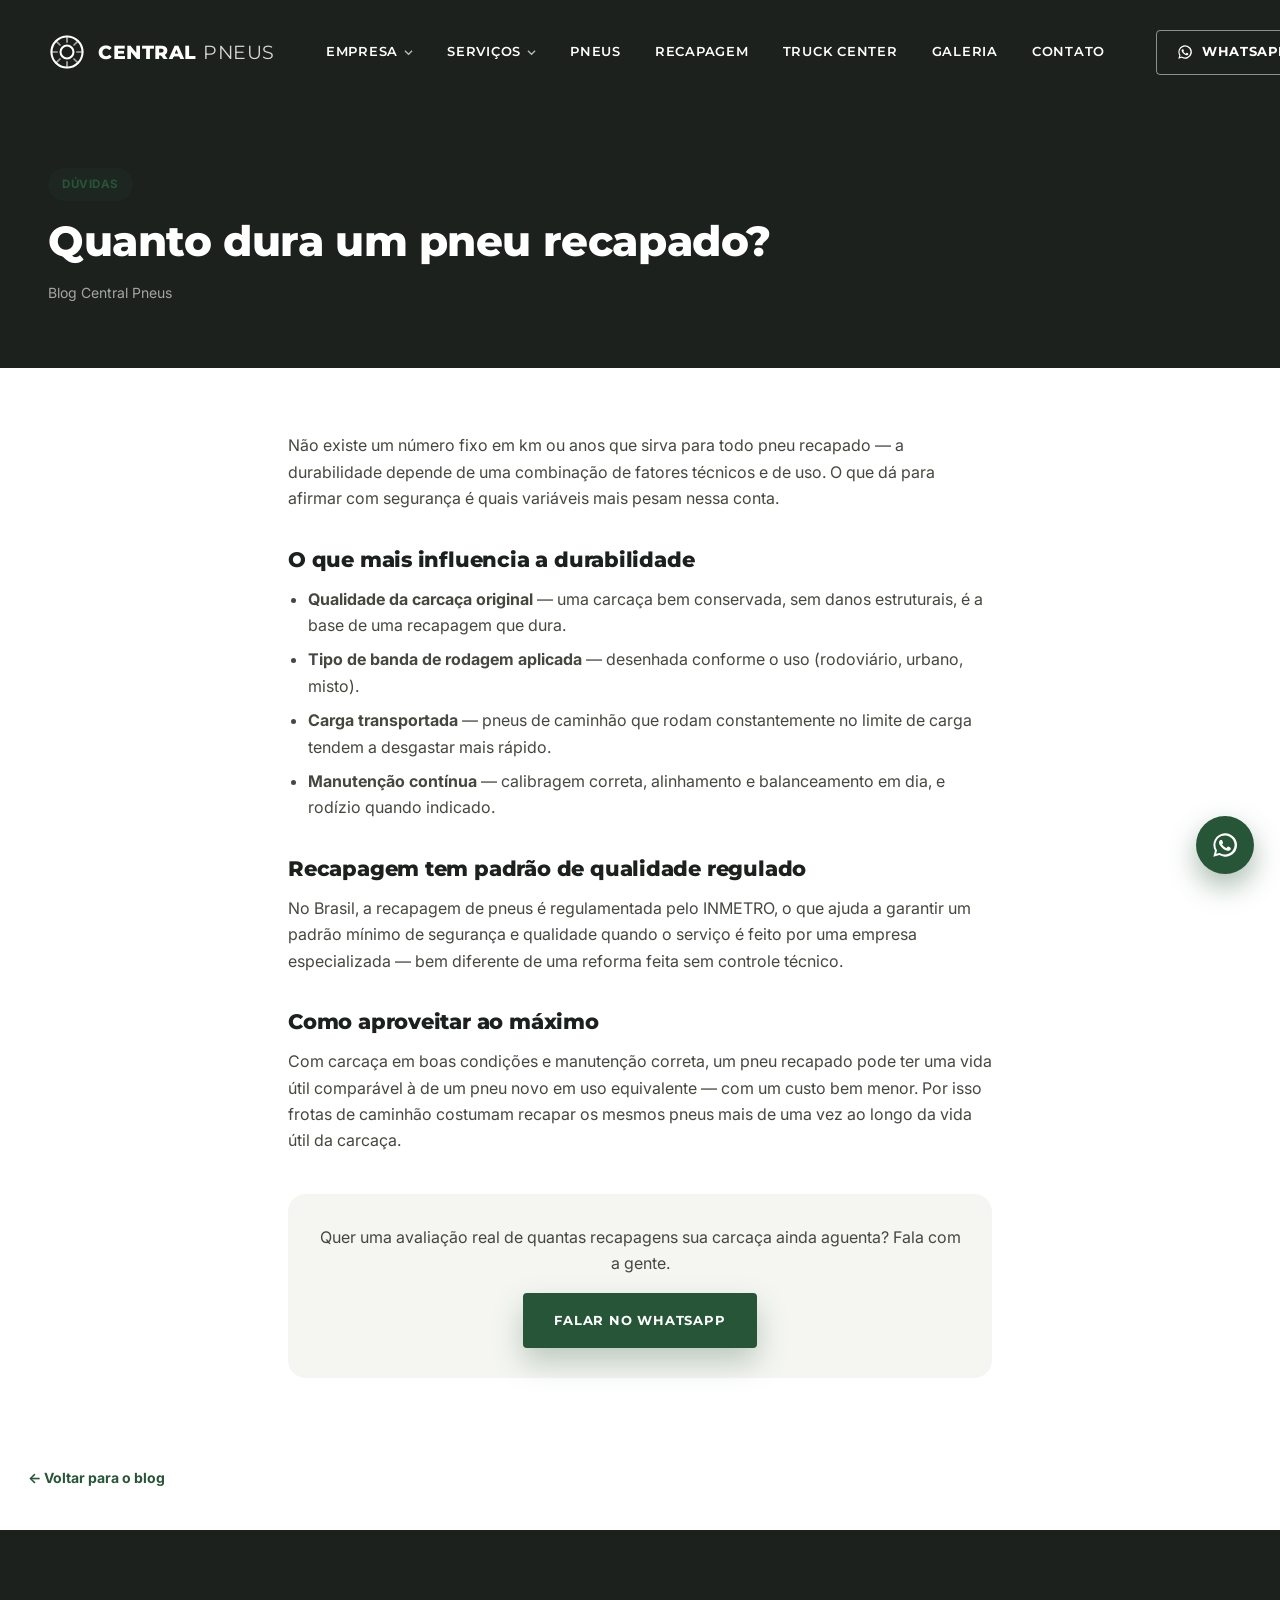
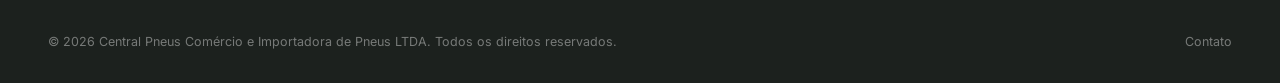
<file: blog/quanto-dura-um-pneu-recapado.html>
<!DOCTYPE html>
<html lang="pt-BR">
<head>
<meta charset="UTF-8">
<meta name="viewport" content="width=device-width, initial-scale=1.0">
<title>Quanto dura um pneu recapado? — Blog Central Pneus</title>
<meta name="description" content="Os fatores que definem a vida útil de um pneu reformado e como aproveitar ao máximo a recapagem.">
<link rel="preconnect" href="https://fonts.googleapis.com">
<link rel="preconnect" href="https://fonts.gstatic.com" crossorigin>
<link href="https://fonts.googleapis.com/css2?family=Montserrat:wght@600;700;800;900&family=Inter:wght@400;500;600;700&display=swap" rel="stylesheet">
<link rel="stylesheet" href="../css/style.css">
</head>
<body>

<header class="site-header" id="siteHeader">
  <div class="container nav-inner">
    <a href="../index.html#home" class="brand">
      <svg class="brand-mark" viewBox="0 0 44 44" fill="none" xmlns="http://www.w3.org/2000/svg" aria-hidden="true">
        <circle cx="22" cy="22" r="18" stroke="currentColor" stroke-width="2.4"/>
        <circle cx="22" cy="22" r="7.5" stroke="currentColor" stroke-width="2.4"/>
        <path d="M22 4v6.5M22 33.5V40M4 22h6.5M33.5 22H40M9.3 9.3l4.6 4.6M30.1 30.1l4.6 4.6M9.3 34.7l4.6-4.6M30.1 13.9l4.6-4.6" stroke="currentColor" stroke-width="2" stroke-linecap="round" opacity="0.6"/>
      </svg>
      <span class="brand-word">Central<strong>Pneus</strong></span>
    </a>

    <nav class="main-nav">
      <ul>
        <li class="has-submenu">
          <a href="../index.html#empresa">Empresa <svg class="caret" viewBox="0 0 10 10" fill="none"><path d="M1 3l4 4 4-4" stroke="currentColor" stroke-width="1.4"/></svg></a>
          <div class="submenu">
            <a href="../index.html#empresa">Quem somos</a>
            <a href="../index.html#empresa">Nossa estrutura</a>
            <a href="../index.html#faq">Perguntas frequentes</a>
            <a href="index.html">Blog</a>
          </div>
        </li>
        <li class="has-submenu">
          <a href="../index.html#servicos">Serviços <svg class="caret" viewBox="0 0 10 10" fill="none"><path d="M1 3l4 4 4-4" stroke="currentColor" stroke-width="1.4"/></svg></a>
          <div class="submenu">
            <a href="../index.html#servicos">Pneus novos, usados e reformados</a>
            <a href="../index.html#servicos">Recapagem de pneumáticos</a>
            <a href="../index.html#servicos">Alinhamento e balanceamento</a>
            <a href="../index.html#servicos">Borracharia especializada</a>
            <a href="../index.html#servicos">Manutenção para caminhões</a>
            <a href="../index.html#truck-center">Truck Center / Frotas</a>
          </div>
        </li>
        <li><a href="../index.html#pneus">Pneus</a></li>
        <li><a href="../index.html#recapagem">Recapagem</a></li>
        <li><a href="../index.html#truck-center">Truck Center</a></li>
        <li><a href="../index.html#galeria">Galeria</a></li>
        <li><a href="../index.html#contato">Contato</a></li>
      </ul>
    </nav>

    <div class="nav-actions">
      <a class="btn-whatsapp" href="https://wa.me/557333018133?text=Ol%C3%A1!%20Vim%20pelo%20blog%20e%20quero%20um%20or%C3%A7amento." target="_blank" rel="noopener">
        <svg viewBox="0 0 24 24"><path d="M12 2a10 10 0 0 0-8.6 15L2 22l5.2-1.4A10 10 0 1 0 12 2zm0 18.2a8.2 8.2 0 0 1-4.2-1.2l-.3-.2-3.1.8.8-3-.2-.3A8.2 8.2 0 1 1 12 20.2zm4.5-6.1c-.2-.1-1.4-.7-1.6-.8-.2-.1-.4-.1-.6.1-.2.2-.6.8-.8 1-.1.2-.3.2-.5.1a6.7 6.7 0 0 1-2-1.2 7.4 7.4 0 0 1-1.4-1.7c-.1-.2 0-.4.1-.5l.4-.4c.1-.1.2-.3.2-.4.1-.2 0-.3 0-.5l-.7-1.7c-.2-.4-.4-.4-.6-.4h-.5c-.2 0-.5.1-.7.3a2.7 2.7 0 0 0-.9 2c0 1.2.9 2.4 1 2.5.1.2 1.8 2.7 4.3 3.8.6.3 1.1.4 1.4.5.6.2 1.2.2 1.6.1.5-.1 1.4-.6 1.6-1.1.2-.5.2-1 .1-1.1-.1-.1-.2-.2-.4-.3z"/></svg>
        <span>WhatsApp</span>
      </a>
      <button class="nav-toggle" id="navToggle" aria-label="Abrir menu" aria-expanded="false">
        <span></span><span></span><span></span>
      </button>
    </div>
  </div>

  <div class="mobile-nav" id="mobileNav">
    <ul>
      <li><a href="../index.html#home">Início</a></li>
      <li><a href="../index.html#empresa">Empresa</a></li>
      <li><a href="../index.html#servicos">Serviços</a></li>
      <li><a href="../index.html#pneus">Pneus</a></li>
      <li><a href="../index.html#recapagem">Recapagem</a></li>
      <li><a href="../index.html#truck-center">Truck Center</a></li>
      <li><a href="../index.html#galeria">Galeria</a></li>
      <li><a href="index.html">Blog</a></li>
      <li><a href="../index.html#faq">Dúvidas frequentes</a></li>
      <li><a href="../index.html#contato">Contato</a></li>
    </ul>
    <div class="mobile-cta">
      <a class="btn btn-primary" href="https://wa.me/557333018133?text=Ol%C3%A1!%20Vim%20pelo%20blog%20e%20quero%20um%20or%C3%A7amento." target="_blank" rel="noopener"><span>Falar no WhatsApp</span></a>
    </div>
  </div>
</header>

<div class="post-hero">
  <div class="container">
    <span class="tag-pill">Dúvidas</span>
    <h1>Quanto dura um pneu recapado?</h1>
    <p class="post-meta">Blog Central Pneus</p>
  </div>
</div>

<article class="prose">
  <p>Não existe um número fixo em km ou anos que sirva para todo pneu recapado — a durabilidade depende de uma combinação de fatores técnicos e de uso. O que dá para afirmar com segurança é quais variáveis mais pesam nessa conta.</p>

  <h2>O que mais influencia a durabilidade</h2>
  <ul>
    <li><strong>Qualidade da carcaça original</strong> — uma carcaça bem conservada, sem danos estruturais, é a base de uma recapagem que dura.</li>
    <li><strong>Tipo de banda de rodagem aplicada</strong> — desenhada conforme o uso (rodoviário, urbano, misto).</li>
    <li><strong>Carga transportada</strong> — pneus de caminhão que rodam constantemente no limite de carga tendem a desgastar mais rápido.</li>
    <li><strong>Manutenção contínua</strong> — calibragem correta, alinhamento e balanceamento em dia, e rodízio quando indicado.</li>
  </ul>

  <h2>Recapagem tem padrão de qualidade regulado</h2>
  <p>No Brasil, a recapagem de pneus é regulamentada pelo INMETRO, o que ajuda a garantir um padrão mínimo de segurança e qualidade quando o serviço é feito por uma empresa especializada — bem diferente de uma reforma feita sem controle técnico.</p>

  <h2>Como aproveitar ao máximo</h2>
  <p>Com carcaça em boas condições e manutenção correta, um pneu recapado pode ter uma vida útil comparável à de um pneu novo em uso equivalente — com um custo bem menor. Por isso frotas de caminhão costumam recapar os mesmos pneus mais de uma vez ao longo da vida útil da carcaça.</p>

  <div class="cta-box">
    <p>Quer uma avaliação real de quantas recapagens sua carcaça ainda aguenta? Fala com a gente.</p>
    <a class="btn btn-primary" href="https://wa.me/557333018133?text=Ol%C3%A1!%20Quero%20saber%20quanto%20dura%20um%20pneu%20recapado%20no%20meu%20caso." target="_blank" rel="noopener"><span>Falar no WhatsApp</span></a>
  </div>
</article>

<a href="index.html" class="back-link">← Voltar para o blog</a>

<footer class="site-footer" style="margin-top:40px;">
  <div class="container">
    <div class="footer-bottom">
      <span>© 2026 Central Pneus Comércio e Importadora de Pneus LTDA. Todos os direitos reservados.</span>
      <a href="../index.html#contato">Contato</a>
    </div>
  </div>
</footer>

<a class="whatsapp-float" href="https://wa.me/557333018133?text=Ol%C3%A1!%20Vim%20pelo%20blog%20e%20quero%20um%20or%C3%A7amento." target="_blank" rel="noopener" aria-label="Falar no WhatsApp">
  <svg viewBox="0 0 24 24"><path d="M12 2a10 10 0 0 0-8.6 15L2 22l5.2-1.4A10 10 0 1 0 12 2zm0 18.2a8.2 8.2 0 0 1-4.2-1.2l-.3-.2-3.1.8.8-3-.2-.3A8.2 8.2 0 1 1 12 20.2zm4.5-6.1c-.2-.1-1.4-.7-1.6-.8-.2-.1-.4-.1-.6.1-.2.2-.6.8-.8 1-.1.2-.3.2-.5.1a6.7 6.7 0 0 1-2-1.2 7.4 7.4 0 0 1-1.4-1.7c-.1-.2 0-.4.1-.5l.4-.4c.1-.1.2-.3.2-.4.1-.2 0-.3 0-.5l-.7-1.7c-.2-.4-.4-.4-.6-.4h-.5c-.2 0-.5.1-.7.3a2.7 2.7 0 0 0-.9 2c0 1.2.9 2.4 1 2.5.1.2 1.8 2.7 4.3 3.8.6.3 1.1.4 1.4.5.6.2 1.2.2 1.6.1.5-.1 1.4-.6 1.6-1.1.2-.5.2-1 .1-1.1-.1-.1-.2-.2-.4-.3z"/></svg>
</a>

<script src="../js/scripts.js"></script>
</body>
</html>
</file>
<file: css/style.css>
/* ==========================================================================
   Central Pneus — Design System institucional
   Identidade inspirada no setor industrial/transporte (direção: Vipal Borrachas,
   sem reproduzir logo, cores, layout exato ou elementos proprietários).
   ========================================================================== */

:root {
  --graphite: #1C211E;      /* Grafite profundo — fundo institucional, texto principal */
  --graphite-soft: #262c28; /* variação para superfícies escuras */
  --green: #275538;         /* Verde institucional — destaque, não fundo dominante */
  --green-dark: #1c3f2a;
  --green-support: #4F8B57; /* Verde de apoio — acentos claros sobre fundo escuro */
  --cream: #F5F6F2;         /* Branco quente — fundo de seções claras */
  --gray-tech: #6B716C;     /* Cinza técnico — texto secundário */
  --navy: #123D68;          /* Azul-marinho — detalhes pontuais, menu mobile, tecnologia */
  --white: #FFFFFF;
  --line: rgba(28, 33, 30, 0.12);

  --font-display: 'Montserrat', sans-serif;
  --font-body: 'Inter', sans-serif;

  --radius: 10px;
  --radius-lg: 18px;
  --shadow-sm: 0 6px 22px rgba(28, 33, 30, 0.08);
  --shadow: 0 22px 54px rgba(28, 33, 30, 0.14);
  --container: 1240px;
  --ease: cubic-bezier(.4, 0, .2, 1);
}

* { box-sizing: border-box; margin: 0; padding: 0; }

html { scroll-behavior: smooth; }

body {
  font-family: var(--font-body);
  color: var(--graphite);
  background: var(--white);
  line-height: 1.65;
  overflow-x: hidden;
}

img { max-width: 100%; display: block; }
a { text-decoration: none; color: inherit; }
ul { list-style: none; }
button { font: inherit; }

.container {
  width: 100%;
  max-width: var(--container);
  margin: 0 auto;
  padding: 0 28px;
}

section { padding: 108px 0; }

h1, h2, h3, h4 {
  font-family: var(--font-display);
  font-weight: 800;
  color: var(--graphite);
  letter-spacing: -0.01em;
  line-height: 1.15;
}

h2.section-title {
  font-size: clamp(28px, 3.6vw, 40px);
  text-align: center;
  margin-bottom: 14px;
  text-transform: none;
}

.section-kicker {
  display: block;
  text-align: center;
  color: var(--green);
  font-weight: 700;
  letter-spacing: 2.5px;
  text-transform: uppercase;
  font-size: 12.5px;
  margin-bottom: 12px;
}

.section-subtitle {
  text-align: center;
  max-width: 620px;
  margin: 0 auto 64px;
  color: var(--gray-tech);
  font-size: 16px;
}

/* ===== Botões ===== */
.btn {
  display: inline-flex;
  align-items: center;
  gap: 10px;
  font-family: var(--font-display);
  font-weight: 700;
  text-transform: uppercase;
  letter-spacing: 0.06em;
  font-size: 13px;
  padding: 16px 30px;
  border-radius: 4px;
  border: 1.5px solid transparent;
  transition: background 0.25s var(--ease), color 0.25s var(--ease), border-color 0.25s var(--ease), transform 0.25s var(--ease), box-shadow 0.25s var(--ease);
  cursor: pointer;
}
.btn svg { width: 16px; height: 16px; flex-shrink: 0; }

.btn-primary {
  background: var(--green);
  color: var(--white);
  box-shadow: 0 14px 30px rgba(39, 85, 56, 0.28);
}
.btn-primary:hover { background: var(--green-dark); transform: translateY(-2px); }

.btn-outline-light {
  background: transparent;
  border-color: rgba(255, 255, 255, 0.55);
  color: var(--white);
}
.btn-outline-light:hover { background: rgba(255, 255, 255, 0.12); border-color: var(--white); }

.btn-outline-dark {
  background: transparent;
  border-color: var(--graphite);
  color: var(--graphite);
}
.btn-outline-dark:hover { background: var(--graphite); color: var(--white); }

.btn-navy { background: var(--navy); color: var(--white); }
.btn-navy:hover { background: #0d2c4c; transform: translateY(-2px); }

.btn-outline { /* mantido por compatibilidade com páginas de blog */
  background: transparent;
  border-color: rgba(255, 255, 255, 0.55);
  color: var(--white);
}

/* ===== Header — transparente sobre o hero, sólido ao rolar ===== */
.site-header {
  position: fixed;
  top: 0; left: 0; right: 0;
  z-index: 1000;
  background: transparent;
  padding: 30px 0;
  transition: background 0.35s var(--ease), padding 0.35s var(--ease), box-shadow 0.35s var(--ease);
}
.site-header.is-scrolled {
  background: rgba(28, 33, 30, 0.97);
  backdrop-filter: blur(8px);
  padding: 14px 0;
  box-shadow: 0 10px 30px rgba(0, 0, 0, 0.18);
}

.nav-inner {
  display: flex;
  align-items: center;
  justify-content: space-between;
  gap: 36px;
}

.brand {
  display: flex;
  align-items: center;
  gap: 12px;
  color: var(--white);
  flex-shrink: 0;
}
.brand-mark { width: 38px; height: 38px; flex-shrink: 0; color: var(--white); }
.brand-word {
  font-family: var(--font-display);
  font-weight: 800;
  font-size: 19px;
  letter-spacing: 0.03em;
  text-transform: uppercase;
  color: var(--white);
  white-space: nowrap;
}
.brand-word strong { font-weight: 400; opacity: 0.82; margin-left: 6px; }

.main-nav > ul {
  display: flex;
  align-items: center;
  gap: 4px;
}
.main-nav > ul > li { position: relative; }
.main-nav > ul > li > a {
  display: flex;
  align-items: center;
  gap: 6px;
  color: var(--white);
  font-family: var(--font-display);
  font-weight: 600;
  font-size: 12.5px;
  text-transform: uppercase;
  letter-spacing: 0.06em;
  padding: 12px 15px;
  white-space: nowrap;
  transition: opacity 0.2s ease;
}
.main-nav > ul > li > a:hover { opacity: 0.72; }
.main-nav .caret { width: 9px; height: 9px; opacity: 0.7; }

.submenu {
  position: absolute;
  top: 100%;
  left: 0;
  min-width: 300px;
  background: var(--white);
  border-radius: 10px;
  box-shadow: var(--shadow);
  padding: 14px;
  opacity: 0;
  visibility: hidden;
  transform: translateY(10px);
  transition: opacity 0.2s var(--ease), transform 0.2s var(--ease), visibility 0.2s;
}
.has-submenu:hover .submenu,
.has-submenu:focus-within .submenu {
  opacity: 1;
  visibility: visible;
  transform: translateY(6px);
}
.submenu a {
  display: block;
  color: var(--graphite);
  text-transform: none;
  font-weight: 600;
  font-size: 14px;
  letter-spacing: 0;
  padding: 11px 14px;
  border-radius: 6px;
  transition: background 0.15s ease, color 0.15s ease;
}
.submenu a:hover { background: var(--cream); color: var(--green); }

.nav-actions { display: flex; align-items: center; gap: 16px; flex-shrink: 0; }

.btn-whatsapp {
  display: inline-flex;
  align-items: center;
  gap: 9px;
  font-family: var(--font-display);
  font-weight: 700;
  font-size: 12.5px;
  text-transform: uppercase;
  letter-spacing: 0.05em;
  color: var(--white);
  border: 1.5px solid rgba(255, 255, 255, 0.5);
  border-radius: 4px;
  padding: 11px 20px;
  transition: background 0.2s ease, border-color 0.2s ease;
  white-space: nowrap;
}
.btn-whatsapp svg { width: 16px; height: 16px; fill: var(--white); }
.btn-whatsapp:hover { background: rgba(255, 255, 255, 0.12); border-color: var(--white); }

.nav-toggle {
  display: none;
  align-items: center;
  justify-content: center;
  width: 46px; height: 46px;
  border-radius: 50%;
  background: var(--white);
  border: none;
  cursor: pointer;
  flex-shrink: 0;
  position: relative;
}
.nav-toggle span {
  position: absolute;
  left: 13px;
  width: 20px; height: 2px;
  background: var(--navy);
  border-radius: 2px;
  transition: transform 0.25s var(--ease), opacity 0.25s var(--ease), top 0.25s var(--ease);
}
.nav-toggle span:nth-child(1) { top: 17px; }
.nav-toggle span:nth-child(2) { top: 23px; }
.nav-toggle span:nth-child(3) { top: 29px; }
.nav-toggle.is-open span:nth-child(1) { top: 23px; transform: rotate(45deg); }
.nav-toggle.is-open span:nth-child(2) { opacity: 0; }
.nav-toggle.is-open span:nth-child(3) { top: 23px; transform: rotate(-45deg); }

/* ===== Painel mobile ===== */
.mobile-nav {
  position: fixed;
  inset: 0;
  background: var(--navy);
  z-index: 999;
  padding: 110px 32px 48px;
  transform: translateX(100%);
  transition: transform 0.4s var(--ease);
  overflow-y: auto;
  display: flex;
  flex-direction: column;
}
.mobile-nav.is-open { transform: translateX(0); }
.mobile-nav ul { display: flex; flex-direction: column; }
.mobile-nav li { border-bottom: 1px solid rgba(255, 255, 255, 0.14); }
.mobile-nav a {
  display: block;
  padding: 18px 2px;
  color: var(--white);
  font-family: var(--font-display);
  font-weight: 700;
  font-size: 18px;
  text-transform: uppercase;
  letter-spacing: 0.02em;
}
.mobile-nav .mobile-cta { margin-top: 32px; }
.mobile-nav .mobile-cta .btn { width: 100%; justify-content: center; }

/* ===== Hero — foto real em tela cheia ===== */
.hero {
  position: relative;
  min-height: 100vh;
  display: flex;
  align-items: flex-end;
  padding: 190px 0 120px;
  color: var(--white);
  overflow: hidden;
  background-size: cover;
  background-position: center;
}
.hero::before {
  content: "";
  position: absolute;
  inset: 0;
  background:
    linear-gradient(190deg, rgba(18, 61, 104, 0.58) 0%, rgba(28, 33, 30, 0.55) 42%, rgba(28, 33, 30, 0.94) 100%);
  z-index: 0;
}
.hero-inner { position: relative; z-index: 1; max-width: 760px; }
.hero-eyebrow {
  color: var(--white);
  opacity: 0.85;
  font-weight: 700;
  letter-spacing: 3px;
  font-size: 13px;
  text-transform: uppercase;
}
.hero h1 {
  color: var(--white);
  font-size: clamp(32px, 4.8vw, 56px);
  line-height: 1.1;
  margin: 20px 0 22px;
  text-transform: none;
}
.hero p {
  color: rgba(255, 255, 255, 0.88);
  max-width: 540px;
  margin-bottom: 36px;
  font-size: 17.5px;
}
.hero-actions { display: flex; gap: 16px; flex-wrap: wrap; }

/* ===== Faixa institucional ===== */
.intro-strip {
  background: linear-gradient(180deg, var(--white) 0%, var(--cream) 100%);
  padding: 80px 0;
  position: relative;
  z-index: 10;
  margin-top: -60px;
}
.intro-grid {
  display: grid;
  grid-template-columns: repeat(4, 1fr);
  gap: 24px;
}
.intro-item {
  background: var(--white);
  padding: 32px 24px;
  border-radius: var(--radius-lg);
  box-shadow: 0 10px 30px rgba(0, 0, 0, 0.05);
  border: 1px solid rgba(28, 33, 30, 0.04);
  transition: transform 0.4s cubic-bezier(0.175, 0.885, 0.32, 1.275), box-shadow 0.4s ease;
  position: relative;
  overflow: hidden;
  display: flex;
  flex-direction: column;
}
.intro-item::before {
  content: "";
  position: absolute;
  top: 0; left: 0; width: 100%; height: 4px;
  background: linear-gradient(90deg, var(--green), var(--green-support));
  transform: scaleX(0);
  transform-origin: left;
  transition: transform 0.4s ease;
}
.intro-item:hover {
  transform: translateY(-10px);
  box-shadow: 0 20px 40px rgba(0, 0, 0, 0.1);
}
.intro-item:hover::before {
  transform: scaleX(1);
}
.intro-icon {
  width: 52px;
  height: 52px;
  background: rgba(39, 85, 56, 0.06);
  border-radius: 50%;
  display: flex;
  align-items: center;
  justify-content: center;
  margin-bottom: 20px;
  color: var(--green);
  transition: transform 0.5s cubic-bezier(0.175, 0.885, 0.32, 1.275), background 0.4s ease, color 0.4s ease;
}
.intro-item:hover .intro-icon {
  transform: rotateY(180deg) scale(1.1);
  background: var(--green);
  color: var(--white);
}
.intro-item strong {
  display: block;
  font-family: var(--font-display);
  font-weight: 800;
  font-size: 15px;
  text-transform: uppercase;
  letter-spacing: 0.04em;
  color: var(--graphite);
  margin-bottom: 12px;
}
.intro-item p { 
  color: var(--gray-tech); 
  font-size: 14.5px; 
  line-height: 1.5; 
  margin: 0; 
}
.intro-item .intro-brands {
  display: flex;
  align-items: center;
  gap: 16px;
  flex-wrap: wrap;
  margin-top: 4px;
}
.intro-item .intro-brands img { 
  height: 22px; 
  width: auto; 
  opacity: 0.7; 
  filter: grayscale(1); 
  transition: all 0.3s ease;
}
.intro-item:hover .intro-brands img {
  opacity: 1;
  filter: grayscale(0);
}

/* ===== Cards genéricos (Pneus, Empresa) ===== */
.grid-3 { display: grid; grid-template-columns: repeat(3, 1fr); gap: 28px; }
.grid-4 { display: grid; grid-template-columns: repeat(4, 1fr); gap: 24px; }

.card {
  background: var(--white);
  border-radius: var(--radius);
  padding: 34px 28px;
  box-shadow: var(--shadow-sm);
  border: 1px solid var(--line);
  transition: transform 0.25s var(--ease), box-shadow 0.25s var(--ease);
}
.card:hover { transform: translateY(-4px); box-shadow: var(--shadow); }
.card h3 { font-size: 17px; margin-bottom: 10px; text-transform: none; }
.card p { color: var(--gray-tech); font-size: 14.5px; }

.card.card-pending {
  background: transparent;
  border: 1px dashed var(--line);
  box-shadow: none;
}
.card.card-pending:hover { transform: none; box-shadow: none; }
.card.card-pending em { color: var(--gray-tech); font-style: normal; }

/* ===== Serviços — blocos grandes com foto ===== */
.service-block {
  background: var(--white);
  border-radius: var(--radius-lg);
  overflow: hidden;
  box-shadow: var(--shadow-sm);
  display: flex;
  flex-direction: column;
  transition: transform 0.3s var(--ease), box-shadow 0.3s var(--ease);
}
.service-block:hover { transform: translateY(-6px); box-shadow: var(--shadow); }
.service-media { aspect-ratio: 4/3; overflow: hidden; }
.service-media img { width: 100%; height: 100%; object-fit: cover; transition: transform 0.5s var(--ease); }
.service-block:hover .service-media img { transform: scale(1.05); }
.service-body { padding: 28px 26px 30px; }
.service-body h3 { font-size: 18px; text-transform: none; margin-bottom: 10px; }
.service-body p { color: var(--gray-tech); font-size: 14.5px; margin-bottom: 18px; }
.service-link {
  display: inline-flex;
  align-items: center;
  gap: 8px;
  font-family: var(--font-display);
  font-weight: 700;
  font-size: 12.5px;
  text-transform: uppercase;
  letter-spacing: 0.05em;
  color: var(--green);
}
.service-link svg { width: 13px; height: 13px; }

/* ===== Marcas parceiras (bloco Pneus) ===== */
.brand-logo-card { height: 38px; width: auto; margin: 0 auto; }

/* ===== Seção de alto impacto (Truck Center) ===== */
.impact-section {
  position: relative;
  min-height: 660px;
  display: flex;
  align-items: center;
  color: var(--white);
  background-size: cover;
  background-position: center;
  overflow: hidden;
}
.impact-section::before {
  content: "";
  position: absolute;
  inset: 0;
  background: linear-gradient(100deg, rgba(18, 33, 27, 0.94) 0%, rgba(18, 33, 27, 0.72) 40%, rgba(18, 61, 104, 0.35) 100%);
}
.impact-inner { position: relative; z-index: 1; max-width: 600px; }
.impact-section h2 { color: var(--white); text-align: left; font-size: clamp(28px, 3.6vw, 40px); text-transform: none; margin-bottom: 18px; }
.impact-section p { color: rgba(255, 255, 255, 0.85); font-size: 16.5px; margin-bottom: 26px; }
.impact-section .check-list li svg { stroke: var(--green-support); }

.check-list li { display: flex; gap: 12px; margin-bottom: 14px; font-size: 15px; }
.check-list li svg { flex-shrink: 0; width: 20px; height: 20px; stroke: var(--green); margin-top: 2px; }

/* ===== Split (texto + mídia) ===== */
.split { display: grid; grid-template-columns: 1fr 1fr; gap: 60px; align-items: center; }
.split-reverse .split-media { order: 2; }
.split-media {
  border-radius: var(--radius-lg);
  overflow: hidden;
  background: var(--cream);
  aspect-ratio: 4/3;
  position: relative;
}
.split-media img { width: 100%; height: 100%; object-fit: cover; }

/* ===== Seção escura (Recapagem) ===== */
.section-dark { background: var(--graphite); color: var(--white); }
.section-dark .section-subtitle { color: rgba(255, 255, 255, 0.65); }
.section-dark h1, .section-dark h2, .section-dark h3, .section-dark h4 { color: var(--white); }
.section-dark .check-list li svg { stroke: var(--green-support); }
.section-dark p { color: rgba(255, 255, 255, 0.72); }

/* ===== Processo — etapas numeradas ===== */
.process-steps {
  display: grid;
  grid-template-columns: repeat(4, 1fr);
  gap: 1px;
  margin-top: 56px;
  background: rgba(255, 255, 255, 0.1);
  border-radius: var(--radius-lg);
  overflow: hidden;
}
.process-step { background: var(--graphite-soft); padding: 30px 24px; }
.process-step .step-num {
  font-family: var(--font-display);
  font-weight: 800;
  font-size: 30px;
  color: var(--green-support);
  margin-bottom: 14px;
  letter-spacing: 0.02em;
}
.process-step h4 { font-size: 14.5px; text-transform: uppercase; letter-spacing: 0.04em; margin-bottom: 10px; color: var(--white); }
.process-step p { font-size: 13.5px; color: rgba(255, 255, 255, 0.62); }

/* ===== Quem somos — mosaico de fotos reais ===== */
.photo-mosaic {
  display: grid;
  grid-template-columns: 1.3fr 1fr;
  grid-template-rows: repeat(2, 1fr);
  gap: 16px;
  height: 100%;
  min-height: 420px;
}
.photo-mosaic .mosaic-main { grid-row: 1 / 3; border-radius: var(--radius-lg); overflow: hidden; }
.photo-mosaic .mosaic-sub { border-radius: var(--radius-lg); overflow: hidden; }
.photo-mosaic img { width: 100%; height: 100%; object-fit: cover; }
.photo-pending {
  border-radius: var(--radius-lg);
  border: 1px dashed var(--line);
  background: var(--cream);
  display: flex;
  align-items: center;
  justify-content: center;
  padding: 16px;
  text-align: center;
  color: var(--gray-tech);
  font-size: 12.5px;
}

/* ===== Galeria editorial ===== */
.gallery-editorial {
  display: grid;
  grid-template-columns: repeat(6, 1fr);
  gap: 24px 20px;
}
.gallery-editorial figure { grid-column: span 2; }
.gallery-editorial figure.g-wide { grid-column: span 4; }
.gallery-editorial .g-frame {
  border-radius: var(--radius-lg);
  overflow: hidden;
  aspect-ratio: 4/3;
}
.gallery-editorial figure.g-wide .g-frame { aspect-ratio: 16/8; }
.gallery-editorial img { width: 100%; height: 100%; object-fit: cover; }
.gallery-editorial figcaption {
  margin-top: 12px;
  font-size: 13px;
  color: var(--gray-tech);
  letter-spacing: 0.01em;
}

/* ===== FAQ ===== */
.faq-split { display: grid; grid-template-columns: 340px 1fr; gap: 48px; align-items: start; }
.faq-list { border-left: 2px solid var(--line); }
.faq-item { position: relative; padding: 18px 0 18px 24px; margin-left: -2px; border-left: 2px solid transparent; cursor: pointer; }
.faq-item .faq-question {
  background: none; border: none; text-align: left; width: 100%; cursor: pointer;
  font-family: var(--font-display); font-weight: 700; font-size: 15px; color: var(--gray-tech);
  transition: color 0.2s ease;
}
.faq-item.active { border-left: 2px solid var(--green); }
.faq-item.active .faq-question { color: var(--graphite); }
.faq-panel { background: var(--cream); border-radius: var(--radius-lg); padding: 40px; min-height: 180px; }
.faq-panel h3 { font-size: 20px; text-transform: none; margin-bottom: 16px; }
.faq-panel p { color: var(--gray-tech); font-size: 15.5px; }

/* ===== Blog ===== */
.blog-grid {
  display: grid;
  grid-template-columns: repeat(6, 1fr);
  gap: 28px;
  align-items: start;
}
/* 3 cards na primeira linha */
.blog-card:nth-child(1) { grid-column: span 2; }
.blog-card:nth-child(2) { grid-column: span 2; }
.blog-card:nth-child(3) { grid-column: span 2; }
/* 2 cards centralizados na segunda linha */
.blog-card:nth-child(4) { grid-column: 2 / span 2; }
.blog-card:nth-child(5) { grid-column: 4 / span 2; }

.blog-card {
  border-radius: var(--radius-lg);
  overflow: hidden;
  border: 1px solid var(--line);
  background: var(--white);
  display: flex;
  flex-direction: column;
  transition: transform 0.25s var(--ease), box-shadow 0.25s var(--ease);
}
.blog-card:hover { transform: translateY(-4px); box-shadow: var(--shadow-sm); }
.blog-card-media {
  aspect-ratio: 16/9;
  background: linear-gradient(150deg, var(--graphite), var(--green-dark));
  display: flex; align-items: center; justify-content: center;
  color: rgba(255, 255, 255, 0.55);
  font-family: var(--font-display);
  font-weight: 700;
  text-transform: uppercase;
  font-size: 12.5px;
  letter-spacing: 1.5px;
  overflow: hidden;
}
.blog-card-body { padding: 22px 24px 24px; display: flex; flex-direction: column; gap: 8px; }
.blog-card-body span.tag { color: var(--green); font-weight: 700; font-size: 11.5px; text-transform: uppercase; letter-spacing: 1px; }
.blog-card-body h3 { font-size: 17px; text-transform: none; line-height: 1.4; }
.blog-card-body p { color: var(--gray-tech); font-size: 14px; margin-top: 2px; }
.blog-card-body .read-more { font-weight: 700; color: var(--green); font-size: 13.5px; margin-top: 8px; }

/* ===== Contato ===== */
.contact-grid { display: grid; grid-template-columns: 1fr 1fr; gap: 44px; }
.contact-info-list li { display: flex; gap: 14px; margin-bottom: 24px; }
.contact-info-list .icon {
  width: 44px; height: 44px; border-radius: 10px; background: var(--cream);
  display: flex; align-items: center; justify-content: center; flex-shrink: 0;
}
.contact-info-list .icon svg { width: 20px; height: 20px; stroke: var(--green); }
.contact-info-list strong { display: block; font-family: var(--font-display); font-size: 13.5px; text-transform: uppercase; letter-spacing: 0.05em; margin-bottom: 4px; }
.contact-info-list span, .contact-info-list a { color: var(--gray-tech); font-size: 14.5px; }
.contact-info-list a:hover { color: var(--green); }
.contact-info-list .sub-link { display: block; margin-top: 4px; font-size: 13px; font-weight: 600; color: var(--green); }

.map-embed { border-radius: var(--radius-lg); overflow: hidden; box-shadow: var(--shadow-sm); min-height: 380px; }
.map-embed iframe { width: 100%; height: 100%; min-height: 380px; border: 0; filter: grayscale(0.15); }

/* ===== Rodapé ===== */
.site-footer { background: var(--graphite); color: rgba(255, 255, 255, 0.7); padding: 76px 0 30px; }
.footer-grid { display: grid; grid-template-columns: 1.4fr 1fr 1fr 1fr; gap: 40px; padding-bottom: 48px; border-bottom: 1px solid rgba(255, 255, 255, 0.1); }
.footer-brand .brand { color: var(--white); margin-bottom: 16px; }
.footer-brand .brand-mark { color: var(--white); }
.footer-grid h4 {
  color: var(--white); font-size: 12.5px; letter-spacing: 1px; text-transform: uppercase;
  margin-bottom: 18px; position: relative; padding-top: 14px;
}
.footer-grid h4::before {
  content: ""; position: absolute; top: 0; left: 0; width: 26px; height: 3px;
  background: var(--green-support); border-radius: 2px;
}
.footer-grid li { margin-bottom: 10px; font-size: 14px; }
.footer-grid a:hover { color: var(--green-support); }
.footer-brand p { color: rgba(255, 255, 255, 0.5); font-size: 14px; margin: 16px 0 20px; max-width: 320px; }
.footer-social { display: flex; gap: 12px; }
.footer-social a {
  width: 38px; height: 38px; border-radius: 50%; background: rgba(255, 255, 255, 0.08);
  display: flex; align-items: center; justify-content: center; transition: background 0.2s ease;
}
.footer-social a:hover { background: var(--green); }
.footer-bottom {
  display: flex; justify-content: space-between; align-items: center; padding-top: 26px;
  font-size: 12.5px; color: rgba(255, 255, 255, 0.4); flex-wrap: wrap; gap: 12px;
}
.footer-bottom a:hover { color: var(--green-support); }

/* ===== WhatsApp flutuante ===== */
.whatsapp-float {
  position: fixed;
  bottom: 26px; right: 26px;
  z-index: 1200;
  width: 58px; height: 58px;
  border-radius: 50%;
  background: var(--green);
  display: flex; align-items: center; justify-content: center;
  box-shadow: 0 12px 28px rgba(39, 85, 56, 0.4);
  animation: pulse 2.6s infinite;
}
.whatsapp-float svg { width: 28px; height: 28px; fill: var(--white); }
@keyframes pulse {
  0% { box-shadow: 0 0 0 0 rgba(39, 85, 56, 0.45); }
  70% { box-shadow: 0 0 0 16px rgba(39, 85, 56, 0); }
  100% { box-shadow: 0 0 0 0 rgba(39, 85, 56, 0); }
}

/* ===== Utilidades ===== */
.text-center { text-align: center; }
.mt-24 { margin-top: 24px; }
.tag-pill {
  display: inline-block;
  background: rgba(39, 85, 56, 0.1);
  color: var(--green);
  font-weight: 700;
  font-size: 11.5px;
  padding: 7px 14px;
  border-radius: 999px;
  text-transform: uppercase;
  letter-spacing: 0.05em;
}
.section-dark .tag-pill { background: rgba(79, 139, 87, 0.16); color: var(--green-support); }

/* ===== Responsivo ===== */
@media (max-width: 1080px) {
  .main-nav { display: none; }
  .btn-whatsapp span { display: none; }
  .btn-whatsapp { padding: 11px; border-radius: 50%; width: 46px; height: 46px; justify-content: center; }
  .nav-toggle { display: flex; }
}

@media (max-width: 960px) {
  .hero-inner, .split, .contact-grid, .faq-split, .photo-mosaic { grid-template-columns: 1fr; }
  .split-reverse .split-media { order: 0; }
  .grid-3, .grid-4, .process-steps { grid-template-columns: repeat(2, 1fr); }
  .blog-grid { grid-template-columns: repeat(2, 1fr); }
  .blog-card:nth-child(1), .blog-card:nth-child(2), .blog-card:nth-child(3),
  .blog-card:nth-child(4), .blog-card:nth-child(5) { grid-column: span 1; }
  .gallery-editorial { grid-template-columns: repeat(2, 1fr); }
  .gallery-editorial figure, .gallery-editorial figure.g-wide { grid-column: span 1; }
  .footer-grid { grid-template-columns: 1fr 1fr; }
  .intro-grid { grid-template-columns: 1fr 1fr; gap: 24px; }
  .photo-mosaic { min-height: 320px; }
}

@media (max-width: 720px) {
  section { padding: 72px 0; }
  .grid-3, .grid-4, .process-steps, .blog-grid { grid-template-columns: 1fr; }
  .blog-card:nth-child(1), .blog-card:nth-child(2), .blog-card:nth-child(3),
  .blog-card:nth-child(4), .blog-card:nth-child(5) { grid-column: span 1; }
  .footer-grid { grid-template-columns: 1fr; }
  .intro-grid { grid-template-columns: 1fr; gap: 20px; }
  .impact-section { min-height: 560px; }
  .hero { padding: 160px 0 90px; }

  /* Header compacto para telas estreitas — evita que o CTA e o menu sejam cortados */
  .container { padding: 0 20px; }
  .nav-inner { gap: 12px; }
  .brand-mark { width: 32px; height: 32px; }
  .brand-word { font-size: 16px; }
  .nav-actions { gap: 10px; }
  .btn-whatsapp { width: 42px; height: 42px; }
  .nav-toggle { width: 42px; height: 42px; }
  .nav-toggle span { left: 11px; }
  .nav-toggle span:nth-child(1) { top: 15px; }
  .nav-toggle span:nth-child(2) { top: 21px; }
  .nav-toggle span:nth-child(3) { top: 27px; }
  .nav-toggle.is-open span:nth-child(1) { top: 21px; }
  .nav-toggle.is-open span:nth-child(3) { top: 21px; }
}

/* ===== Blog post (artigo) ===== */
.post-hero { background: var(--graphite); color: var(--white); padding: 168px 0 64px; }
.post-hero .tag-pill { margin-bottom: 16px; }
.post-hero h1 { color: var(--white); font-size: clamp(28px, 4vw, 42px); text-align: left; text-transform: none; }
.post-meta { color: rgba(255, 255, 255, 0.6); margin-top: 16px; font-size: 14px; }

.prose { max-width: 760px; margin: 0 auto; padding: 64px 28px; }
.prose h2 { font-size: 21px; text-transform: none; margin: 36px 0 14px; }
.prose p { color: #45483f; font-size: 16px; margin-bottom: 18px; }
.prose ul { margin: 0 0 18px 20px; list-style: disc; color: #45483f; }
.prose li { margin-bottom: 8px; }
.prose .cta-box { background: var(--cream); border-radius: var(--radius-lg); padding: 30px; margin-top: 40px; text-align: center; }
.prose .cta-box p { margin-bottom: 16px; }
.back-link { display: inline-block; margin: 24px 28px 0; color: var(--green); font-weight: 700; font-size: 14px; }

/* ===== Modal de Imagem ===== */
.image-modal {
  display: flex;
  position: fixed;
  z-index: 2000;
  left: 0;
  top: 0;
  width: 100%;
  height: 100%;
  overflow: auto;
  background-color: rgba(0, 0, 0, 0.85);
  backdrop-filter: blur(8px);
  align-items: center;
  justify-content: center;
  opacity: 0;
  visibility: hidden;
  transition: opacity 0.3s ease, visibility 0.3s ease;
}
.image-modal.is-open {
  opacity: 1;
  visibility: visible;
}
.image-modal-content {
  max-width: 90%;
  max-height: 90vh;
  border-radius: var(--radius-lg);
  box-shadow: 0 20px 60px rgba(0,0,0,0.5);
  transform: scale(0.9);
  transition: transform 0.4s cubic-bezier(0.175, 0.885, 0.32, 1.275);
}
.image-modal.is-open .image-modal-content {
  transform: scale(1);
}
.image-modal-close {
  position: absolute;
  top: 30px;
  right: 40px;
  color: #fff;
  font-size: 40px;
  font-weight: bold;
  cursor: pointer;
  background: transparent;
  border: none;
  transition: color 0.2s ease, transform 0.2s ease;
}
.image-modal-close:hover {
  color: var(--green);
  transform: scale(1.1);
}

/* Indicador de clique nas imagens */
.gallery-editorial img, .service-media img, .photo-mosaic img {
  cursor: pointer;
  transition: opacity 0.3s ease, transform 0.5s var(--ease);
}
.gallery-editorial img:hover, .photo-mosaic img:hover {
  opacity: 0.85;
}
</file>
